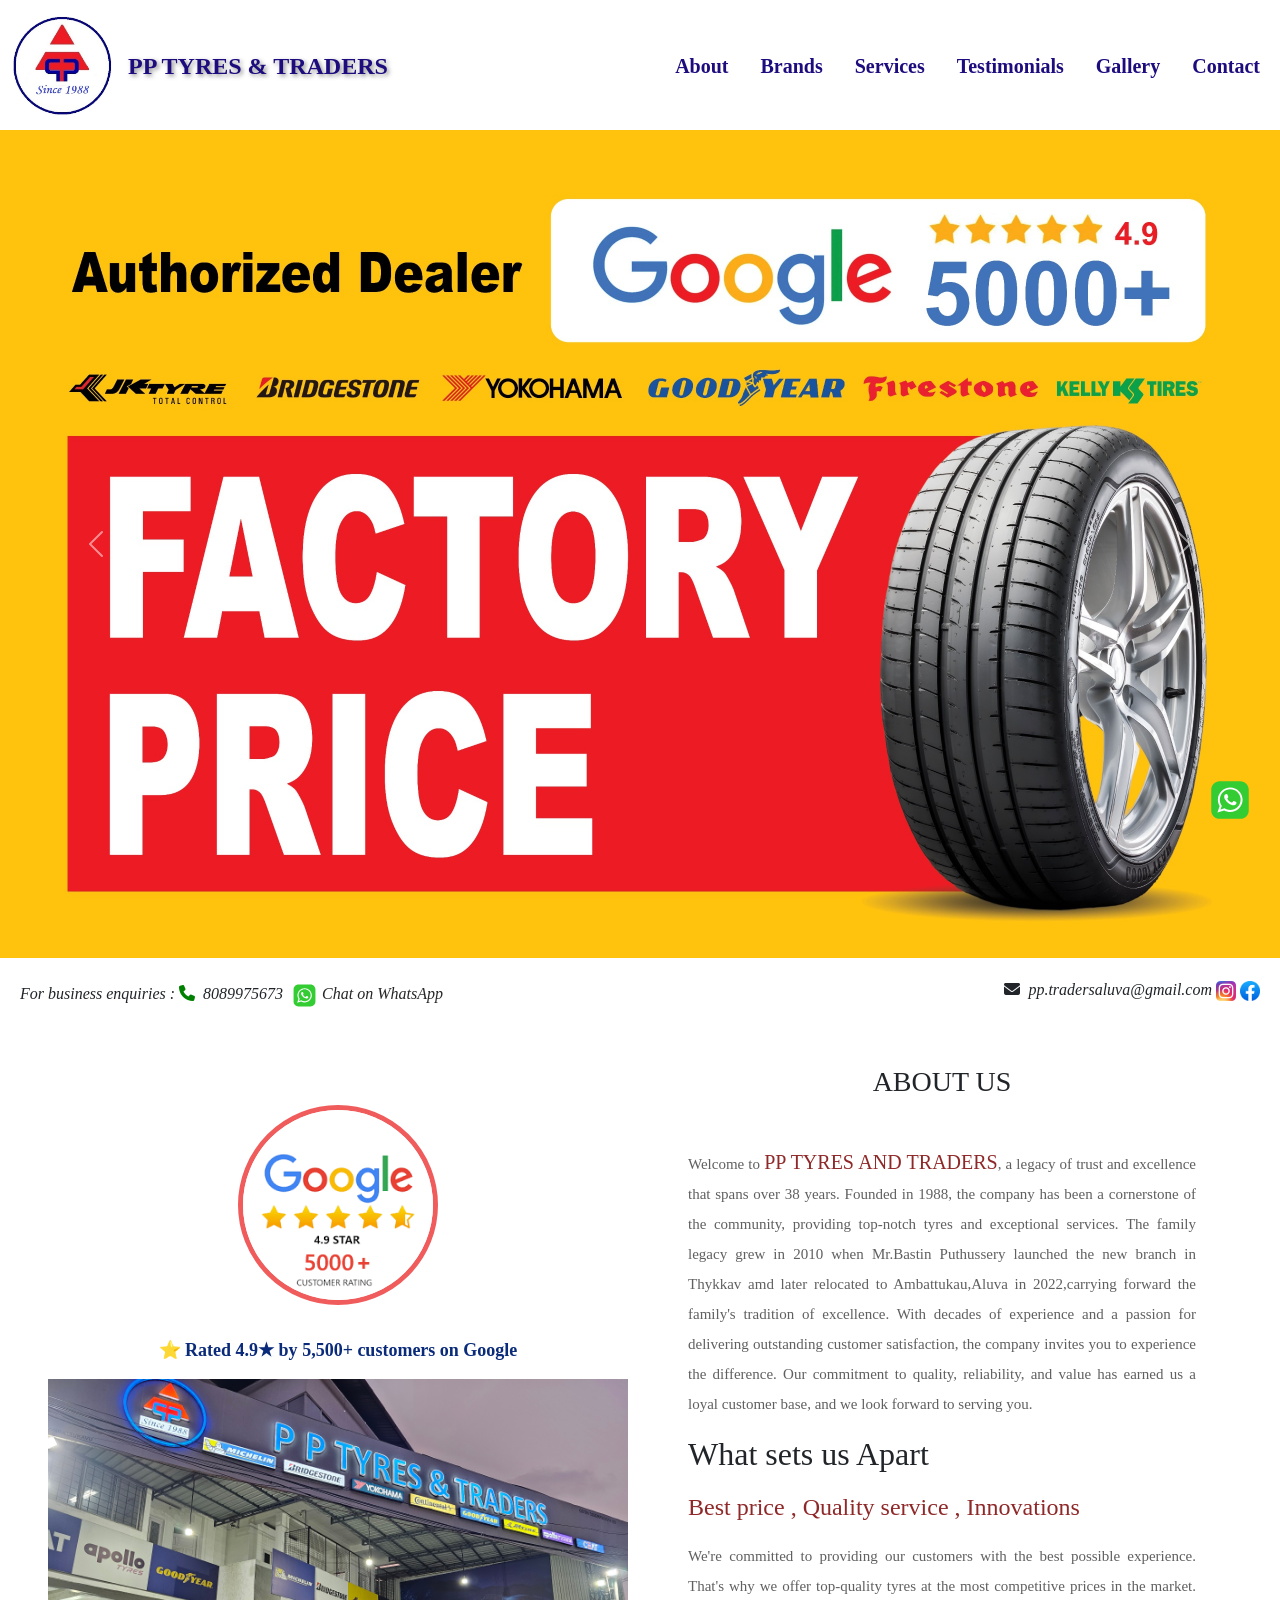
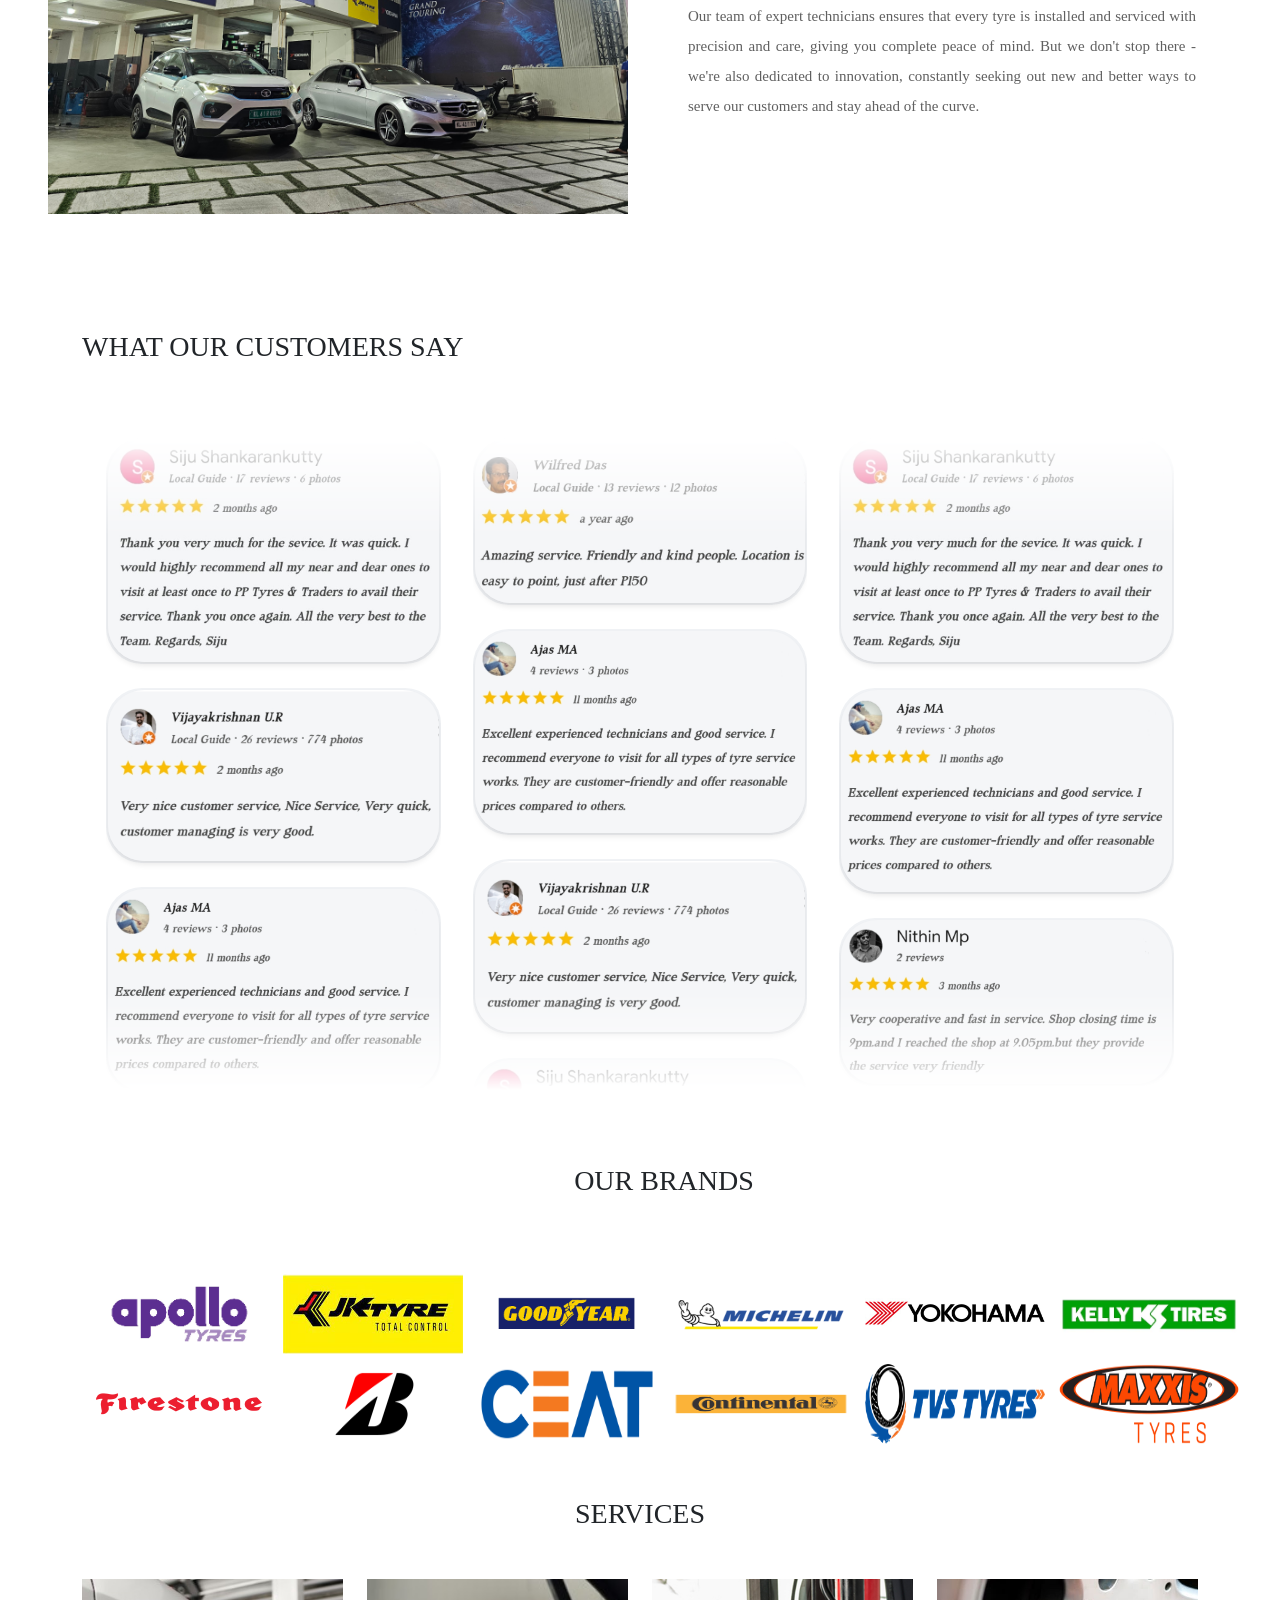
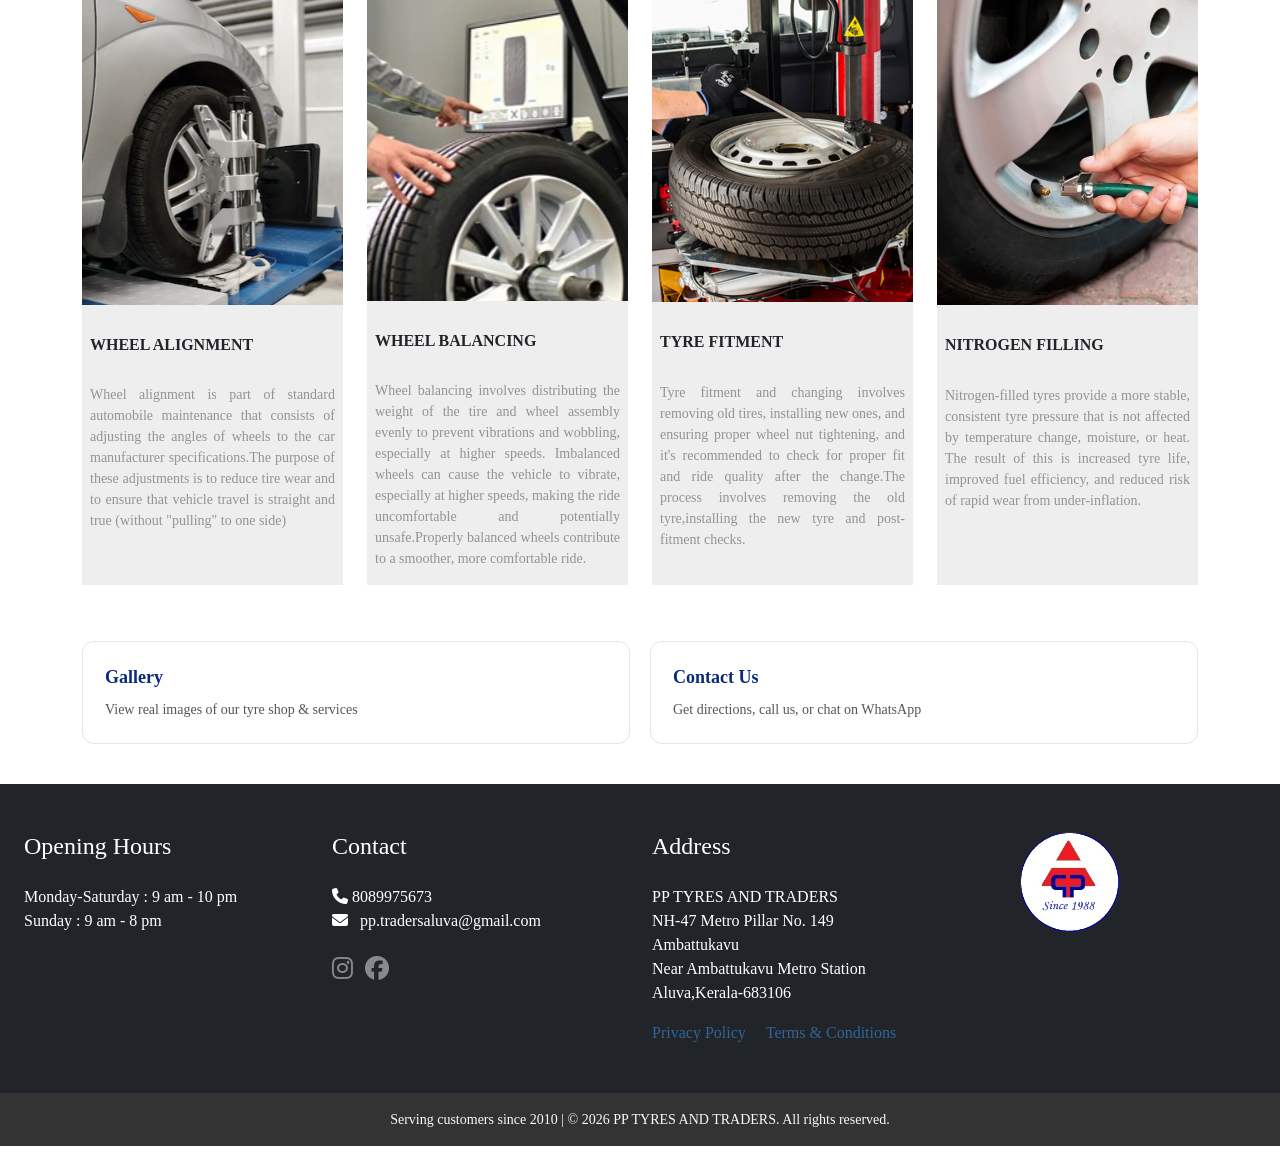
<file: index.html>
<!DOCTYPE html>
<html lang="en">
  <head>
    <meta charset="UTF-8" />
    <link rel="icon" href="/favicon.ico" sizes="any">
<link rel="apple-touch-icon" href="/favicon.ico">

    <meta name="viewport" content="width=device-width, initial-scale=1.0" />
    <meta name="description" content="P P Tyres and Traders is a trusted tyre shop in Ernakulam near Metro Pillar No. 149. Expert wheel alignment, wheel balancing, car tyres, and genuine brands with 4300+ Google reviews." />
<meta name="keywords" content="tyre shop in ernakulam, wheel alignment ernakulam, wheel balancing near me, car tyres ernakulam, tyre shop near metro pillar" />
 <meta name="robots" content="index, follow">
   <title>Tyre Shop in Aluva, Ernakulam | Wheel Alignment & Balancing – PP Tyres & Traders</title>

    <!-- bootstrap -->
    <link
    href="https://cdn.jsdelivr.net/npm/bootstrap@5.3.6/dist/css/bootstrap.min.css"
    rel="stylesheet"
    integrity="sha384-4Q6Gf2aSP4eDXB8Miphtr37CMZZQ5oXLH2yaXMJ2w8e2ZtHTl7GptT4jmndRuHDT"
    crossorigin="anonymous"
  />
   <script
      src="https://cdn.jsdelivr.net/npm/bootstrap@5.3.6/dist/js/bootstrap.bundle.min.js"
      integrity="sha384-j1CDi7MgGQ12Z7Qab0qlWQ/Qqz24Gc6BM0thvEMVjHnfYGF0rmFCozFSxQBxwHKO"
      crossorigin="anonymous"
    ></script>
    <link rel="canonical" href="https://pptyres.com/" />

    <!-- google fonts -->
    <link rel="preconnect" href="https://fonts.googleapis.com" />
    <link rel="preconnect" href="https://fonts.gstatic.com" crossorigin />
    <link
      href="https://fonts.googleapis.com/css2?family=Hedvig+Letters+Serif:opsz@12..24&display=swap"
      rel="stylesheet"
    />
    <!-- css -->
    <link rel="stylesheet" href="./style.css" />
    
    <!-- font awesome -->
    <link
      rel="stylesheet"
      href="https://cdnjs.cloudflare.com/ajax/libs/font-awesome/6.7.2/css/all.min.css"
      />
     
      
    
    <script src="https://cdnjs.cloudflare.com/ajax/libs/wow/1.1.2/wow.min.js"></script>

    <script type="text/javascript">
      new WOW().init();
    </script>
    <script type="application/ld+json">
{
  "@context": "https://schema.org",
  "@type": "AutomotiveBusiness",
  "name": "PP Tyres and Traders",
  "url": "https://pptyres.com/",
  "description": "PP Tyres and Traders is a trusted tyre shop in Ernakulam offering car tyres, wheel alignment, wheel balancing, and tyre services. Located near NH-47 Metro Pillar No.149, Aluva. Over 4300+ genuine Google reviews from real customers.",
  "telephone": "+91-8089975673",
  "email": "pp.tradersaluva@gmail.com",
  "address": {
    "@type": "PostalAddress",
    "streetAddress": "NH-47, Metro Pillar No.149, Ambattukavu",
    "addressLocality": "Aluva",
    "addressRegion": "Kerala",
    "postalCode": "683106",
    "addressCountry": "IN"
  },
  "openingHoursSpecification": [
    {
      "@type": "OpeningHoursSpecification",
      "dayOfWeek": [
        "Monday",
        "Tuesday",
        "Wednesday",
        "Thursday",
        "Friday",
        "Saturday",
        "Sunday"
      ],
      "opens": "09:00",
      "closes": "22:30"
    }
  ],
  "priceRange": "₹₹",
  "sameAs": [
    "https://www.instagram.com/pp_tyres_and_traders",
    "https://www.facebook.com/share/15LgKvgVAB/"
  ]
}
</script>

  </head>
  <body>
    <div
    id="carouselExampleAutoplaying"
    class="carousel slide "
    data-bs-ride="carousel" 
            >
              <div class="carousel-inner">
                <div class="carousel-item active h-100">
                  <img src="./images/carousel3.jpeg" class="d-block " alt="Trusted tyre shop in Ernakulam near Metro Pillar 149" />
                </div>
                <div class="carousel-item">
                  <img
                  src="./images/carousel2.png"
                    class="d-block "
                    alt="Wheel alignment service at P P Tyres and Traders Aluva Kalamaserry Ernakulam"
                  />
                </div>
                <div class="carousel-item h-100">
                  <img src="./images/carousel1.png" class="d-block" alt="P P Tyres and Traders tyre shop interior in Aluva Ernakulam" />
                </div>
                 <div class="carousel-item h-100">
                  <img
                    src="./images/carousel2.png"
                    class="d-block "
                    alt="P P Tyres and Traders tyre shop near Ambattukavu Metro Station Ernakulam"
                  />
                </div>
              </div>
              <button
                class="carousel-control-prev"
                type="button"
                data-bs-target="#carouselExampleAutoplaying"
                data-bs-slide="prev"
              >
                <span
                  class="carousel-control-prev-icon"
                  aria-hidden="true"
                ></span>
                <span class="visually-hidden">Previous</span>
              </button>
              <button
                class="carousel-control-next"
                type="button"
                data-bs-target="#carouselExampleAutoplaying"
                data-bs-slide="next"
              >
              <span
              class="carousel-control-next-icon"
                  aria-hidden="true"
                ></span>
                <span class="visually-hidden">Next</span>
              </button>
            </div>
            <!-- header -->
            <div id="main">
              <nav class="navbar navbar-expand-lg py-lg-3">
                <div class="container-fluid">
                  <a          
                    href="#" 
                    ><img class="wow bounceInLeft rounded-circle" src="./images/logo.png" alt="P P Tyres and Traders-Trusted tyre shop near Ambattukavu Metro Station Ernakulam" id="logo"
                  /></a>
                  <div class="title fs-sm-5 fs-4 d-none d-sm-block px-3">
                    PP TYRES & TRADERS
                  </div>
                  <button
                    class="navbar-toggler"
                    type="button"
                    data-bs-toggle="collapse"
                    data-bs-target="#navbarSupportedContent"
                    aria-controls="navbarSupportedContent"
                    aria-expanded="false"
                    aria-label="Toggle navigation"
                  >
                    <span class="navbar-toggler-icon"></span>
                  </button>
                  <div class="collapse navbar-collapse" id="navbarSupportedContent">
                    <ul
                      class="navbar-nav ms-auto  mb-2 mb-lg-0 d-flex align-items-lg-center fs-5 p-3  p-lg-0 "
                      id="nav" style="background-color: white;"
                    >
                     
                      <li class="nav-item">
                        <a class="nav-link me-3" href="#about">About</a>
                      </li>
                      <li class=" nav-item ">
                        <a class="nav-link me-3" href="#products">Brands</a>                      
                      </li>
                      <li class="nav-item">
                        <a class="nav-link me-3" href="#services">Services</a>
                      </li>
                      <li class="nav-item">
                        <a class="nav-link me-3" href="#testimonials">Testimonials</a>
                      </li>
                      <li class="nav-item">
                        <a class="nav-link me-3" href="gallery.html">Gallery</a>
                      </li>
                      <li class="nav-item">
                        <a class="nav-link" href="contact.html">Contact</a>
                      </li>
                    </ul>
                  </div>
                </div>
              </nav>
            </div>
   <h1 class="visually-hidden">
  PP Tyres & Traders – Trusted Tyre Shop in Aluva, Ernakulam
</h1>
   <h2 class="visually-hidden" >Car Tyres, Wheel Alignment & Wheel Balancing in Aluva, Ernakulam </h2>
 
    <div class="enquiry d-none d-md-block">
      <div class="enquiry-bar d-md-flex justify-content-md-between">
        <p>
          For business enquiries :
          <i class="fa-solid fa-phone" style="color: green"></i>
          &nbsp;8089975673 <br class="d-sm-none d-block" />
          <a class="chat_on_whatsapp" href="https://wa.me/8089975673" target="_blank">
            <img class="whatsapp" src="images/whatsapp.svg" alt="Contact for quality branded tyres in Ernakulam"/>Chat on
            WhatsApp</a
          >
        </p>
        <p class="contact-icons">
          <i class="fa-solid fa-envelope"></i>&nbsp; pp.tradersaluva@gmail.com
          <a
            href="https://www.instagram.com/pp_tyres_and_traders?igsh=MWFnamhsM2dxbGQycA==" target="_blank"
            ><img class="mail" src="images/Instagram_icon.png.webp" alt="P P Tyres and Traders on Instagram" />
          </a>
          <a href="https://www.facebook.com/share/15LgKvgVAB/" target="_blank"
            ><img class="mail" src="images/facebook.jpg" alt="P P Tyres and Traders on Facebook" />
          </a>
        </p>
      </div>
    </div>
    <!--about  -->
    <div id="about">
      <div class="container-fluid px-5">
        <div class="row">
          <div class="col-lg-6 py-5">
            <div class="rating mb-4 wow bounceInLeft"  data-wow-delay="0.4s" >
              <img
                src="./images/rating.png"
                id="rating"
                class="w-100 my-2 rounded-circle"
                alt="4.9 star Google reviews rating for P P Tyres and Traders - 5000 + customer ratings"
              />
            </div>
<p style="font-size:18px; font-weight:600; margin-bottom:15px;text-align: center;color: rgb(20, 20, 141);">
   <a href="https://share.google/jRPvHxcVAHJ4AItze" 
   target="_blank" 
   style="text-decoration:none; color:#0a2a7a;">
⭐ Rated <strong>4.9★</strong> by <strong>5,500+ customers</strong> on Google  
   </a></p>
            <img src="./images/gallery9.jpeg" class="w-100 my-2 mt-lg-5 mt-xl-0" alt="P P Tyres and Traders trusted tyre shop in Ernakulam since 1988" />
          </div>
          <div class="col-lg-6 mt-lg-3 px-lg-5 ">
            <h3 class="mb-5 text-center">ABOUT US</h3>
            <p class="para ">
              Welcome to <span class="shop_name">PP TYRES AND TRADERS</span>, a
              legacy of trust and excellence that spans over 38 years. Founded
              in 1988, the company has been a cornerstone of the community,
              providing top-notch tyres and exceptional services. The family
              legacy grew in 2010 when Mr.Bastin Puthussery launched the new
              branch in Thykkav amd later relocated to Ambattukau,Aluva in
              2022,carrying forward the family's tradition of excellence. With
              decades of experience and a passion for delivering outstanding
              customer satisfaction, the company invites you to experience the
              difference. Our commitment to quality, reliability, and value has
              earned us a loyal customer base, and we look forward to serving
              you.
            </p>
            <h4 class="mb-3 fs-2">What sets us Apart</h4>
            <p>
              <span class="motto fs-4">
                Best price , Quality service , Innovations</span
              >
            </p>
            <p class="para">
              We're committed to providing our customers with the best possible
              experience. That's why we offer top-quality tyres at the most
              competitive prices in the market. Our team of expert technicians
              ensures that every tyre is installed and serviced with precision
              and care, giving you complete peace of mind. But we don't stop
              there - we're also dedicated to innovation, constantly seeking out
              new and better ways to serve our customers and stay ahead of the
              curve.
            </p >

          </div>
        </div>
      </div>
    </div>
    <!--start-testimonials-section-->
    <div id="testimonials" class="testimonial-section">
      <div class="container">
        <h3>WHAT OUR CUSTOMERS SAY</h3>

        <div class="testimonials-container wow zoomInLeft animated">
          <div class="column">
            <div class="testimonials" id="column1"></div>
          </div>

          <div class="column">
            <div class="testimonials" id="column2"></div>
          </div>

          <div class="column">
            <div class="testimonials" id="column3"></div>
          </div>
        </div>
      </div>
    </div>
   
    <!--//end-testimonials-section-->
    <!-- brands -->
          <div class=" ps-md-5" id="products">
            <h3 class="mb-md-5 text-center py-4 pt-md-0 mt-md-5">OUR BRANDS</h3>
            <div class="brand-logo px-3 px-md-0 text-center" > 
           
             <img src="./images/apollo.png" alt="Apollo car tyres available at P P Tyres and Traders Ernakulam">
             <img src="./images/jk1.jpg" alt="JK car tyres available at P P Tyres and Traders Ernakulam">
             <img src="./images/goodyear.png" alt="Goodyear car tyres available at P P Tyres and Traders Ernakulam">
             <img src="./images/michelin-logo.png" alt="Michellin car tyres available at P P Tyres and Traders Ernakulam">
               <img src="./images/Yokohama-logo-640x92.jpg" alt="Yokohama car tyres available at P P Tyres and Traders Ernakulam">
               <img src="./images/kelly.webp" alt="Kelly car tyres available at P P Tyres and Traders Ernakulam">
               <img src="./images/firestone-logo-3000x350-show.png" alt="Firestone car tyres available at P P Tyres and Traders Ernakulam">
               <img src="./images/bridgestone-logo.png" alt="Bridgestone car tyres available at P P Tyres and Traders Ernakulam">                  
               <img src="./images/ceat.png" alt="CEAT car tyres available at P P Tyres and Traders Ernakulam">
               <img src="./images/continental.png" alt="Continental car tyres available at P P Tyres and Traders Ernakulam">
               <img src="./images/tvs.png" alt="TVS tyres available at P P Tyres and Traders Ernakulam">
               <img src="./images/maxxis.png" alt="Maxxis tyres available at P P Tyres and Traders Ernakulam">
             </div>           
            
      
    </div>
    <div id="services">
      <h3 class="m-5 text-center">SERVICES</h3>
      <div class="container">
        <div class="row">
          <div class="col-md-3 col-sm-6 mb-3 ">
            <div class="service-grid wow zoomInLeft mx-2 mx-md-0"
            data-wow-delay="0.4s" >
              <a><img src="images/wheel_alignment.jpeg" alt="Wheel alignment service at tyre shop in Ernakulam Aluva" /></a>

              <div class="text px-2">
               <h3>Wheel Alignment</h3>
                <p>
                  Wheel alignment is part of standard automobile maintenance
                  that consists of adjusting the angles of wheels to the car
                  manufacturer specifications.The purpose of these adjustments
                  is to reduce tire wear and to ensure that vehicle travel is
                  straight and true (without "pulling" to one side)
                </p>
              </div>
            </div>
          </div>
          <div class="col-md-3 col-sm-6 mb-3">
            <div class="service-grid wow zoomInLeft mx-2 mx-md-0">
              <a
                ><img
                  src="images/wheel_balancing.jpg"
                  class="img-responsive"
                  alt="Wheel balancing service at tyre shop in Ernakulam Aluva"
              /></a>

              <div class="text px-2">
                <a><h3>Wheel Balancing</h3></a>
                <p>
                  Wheel balancing involves distributing the weight of the tire
                  and wheel assembly evenly to prevent vibrations and wobbling,
                  especially at higher speeds. Imbalanced wheels can cause the
                  vehicle to vibrate, especially at higher speeds, making the
                  ride uncomfortable and potentially unsafe.Properly balanced
                  wheels contribute to a smoother, more comfortable ride.
                </p>
              </div>
            </div>
          </div>
          <div class="col-md-3 col-sm-6 mb-3">
            <div class="service-grid wow zoomInLeft mx-2 mx-md-0">
              <a><img src="images/tyre_fitting.jpg" alt="Car tyre fitting service at P P Tyres and Traders Ernakulam" /></a>

              <div class="text px-2">
                <a><h3>Tyre fitment</h3></a>
                <p>
                  Tyre fitment and changing involves removing old tires,
                  installing new ones, and ensuring proper wheel nut tightening,
                  and it's recommended to check for proper fit and ride quality
                  after the change.The process involves removing the old
                  tyre,installing the new tyre and post-fitment checks.
                </p>
              </div>
            </div>
          </div>
          <div class="col-md-3 col-sm-6 mb-3">
            <div class="service-grid lost wow zoomInLeft mx-2 mx-md-0">
              <a><img src="images/Nitrogen-filling.jpg" alt="Nitrogen air filling for car tyres in Ernakulam" /></a>

              <div class="text px-2">
                <a><h3>Nitrogen Filling</h3></a>
                <p>
                  Nitrogen-filled tyres provide a more stable, consistent tyre
                  pressure that is not affected by temperature change, moisture,
                  or heat. The result of this is increased tyre life, improved
                  fuel efficiency, and reduced risk of rapid wear from
                  under-inflation.
                </p>
              </div>
            </div>
          </div>
        </div>
      </div>
    </div>
    <div class="container">
      <div class="quick-links">
  <a href="/gallery.html" class="ql-card">
    <span class="ql-title">Gallery</span>
    <span class="ql-text">View real images of our tyre shop & services</span>
  </a>

  <a href="/contact.html" class="ql-card">
    <span class="ql-title">Contact Us</span>
    <span class="ql-text">Get directions, call us, or chat on WhatsApp</span>
  </a>
</div>

    </div>

        <!--/start-footer-section-->
    <div id="contact">
      <div class="footer-section py-5 bg-dark">
        <div class="container-fluid">
          <div class="row">
            <div class="col-md-3 ps-lg-4">
              <div class="w-100">
                <h4 class="mb-4 ">Opening Hours</h4>
                <div class="footer-head"></div>
                <p>
                  Monday-Saturday : 9 am - 10 pm<br />
                  Sunday : 9 am - 8 pm
                </p>
              </div>
            </div>
            <div class="col-md-3">
              <div class="w-100">
                <h4 class="mb-4">Contact</h4>
                <div class="footer-icons">
                  <p>
                    <i class="fa-solid fa-phone"></i> 8089975673 <br />
                    <i class="fa-solid fa-envelope"></i>
                    &nbsp;&#9;pp.tradersaluva@gmail.com
                  </p>
                  <div class="mt-4">
                    <a
                      href="https://www.instagram.com/pp_tyres_and_traders?igsh=MWFnamhsM2dxbGQycA==" target="_blank"
                      ><i
                        class="fa-brands fa-instagram fa-xl me-2"
                        style="color: #87898c"
                      ></i
                    ></a>
                    <a href="https://www.facebook.com/share/15LgKvgVAB/" target="_blank">
                      <i
                        class="fa-brands fa-facebook fa-xl"
                        style="color: #87898c"
                      ></i>
                    </a>
                  </div>
                </div>
              </div>
            </div>
            <div class="col-md-3">
              <div class="w-100">
                <h4 class="mb-4 mt-4 mt-lg-0">Address</h4>
                <div class="flickr-grid">
                  <p>
                    PP TYRES AND TRADERS<br />
                    NH-47 Metro Pillar No. 149 <br />
                    Ambattukavu<br />
                    Near Ambattukavu Metro Station<br />
                    Aluva,Kerala-683106
                  </p>
                </div>
                <div class="my-3 my-lg-0 mt-lg-3">
  <a href="/privacy-policy.html" class="legal-link">
    Privacy Policy
  </a>
  <a href="/terms-and-conditions.html" class="legal-link ms-3">
    Terms & Conditions
  </a>
</div>
              </div>
            </div>
            <div class="col-md-3">
              <div class="footer-logo w-100 ps-md-5">
                <a href="index.html"
                  ><img
                    src="images/footer-logo.jpg"
                    class="rounded-circle"
                    alt="P P Tyres and Traders-Trusted tyre shop near Ambattukavu Metro Station Ernakulam"
                /></a>
              </div>
            </div>
          </div>
        </div>
      </div>
    </div>
    <!--//end-footer-section-->
    <!-- copyright -->
    <div class="w-100 copyright">
      <p class="text-light text-center py-3">
  Serving customers since 2010 |
  © <span id="year"></span> PP TYRES AND TRADERS. All rights reserved.
</p>

<script>
  document.getElementById("year").textContent = new Date().getFullYear();
</script>

    </div>
    <!-- end of copyright --> 

    <!----call-to-action-->
    <a href="https://wa.me/918089975673" target="_blank" class="call-to-action">
      <img src="images/whatsapp.svg" alt="Chat with P P Tyres and Traders on WhatsApp"
    /></a>
    <a id="scroll-to-top" style="display: none"
      ><i class="fa-solid fa-arrow-up" style="color: #990000"></i
    ></a>


 
     <script src="./testimonials.js"></script> 
    <script>
      window.addEventListener("scroll", function () {
        // Get the current scroll position
        var scrollPosition = window.scrollY;

        // Check if the scroll position is past a certain threshold (e.g., the section you want the button to appear on)
        if (scrollPosition > 500) {
          document.getElementById("scroll-to-top").style.display = "block";
        } else {
          document.getElementById("scroll-to-top").style.display = "none";
        }
       
      });
      document
        .getElementById("scroll-to-top")
        .addEventListener("click", function () {
          window.scrollTo({
            top: 0,
            behavior: "smooth",
          });
        });
    </script>
  </body>
</html>
</file>
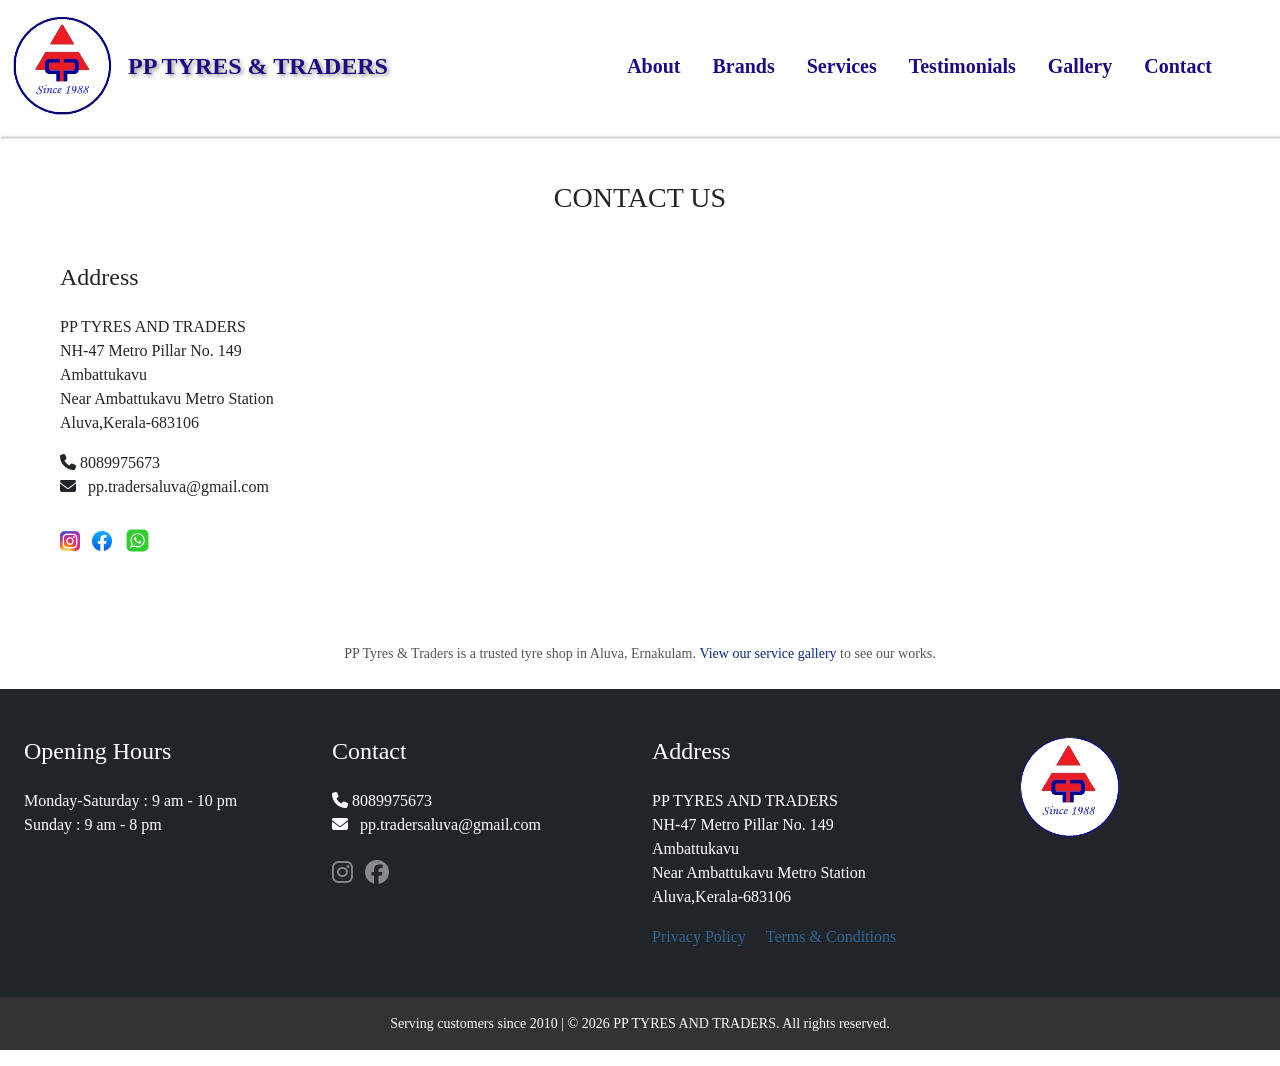
<file: contact.html>
<!DOCTYPE html>
<html lang="en">
<head>
    <meta charset="UTF-8">
     <link rel="icon" href="/favicon.ico" sizes="any">
<link rel="apple-touch-icon" href="/favicon.ico">
    <meta name="viewport" content="width=device-width, initial-scale=1.0">
    <meta name="description" content="Contact P P Tyres and Traders, a trusted tyre shop in Ernakulam near Metro Pillar 149. Call or WhatsApp for wheel alignment, wheel balancing and car tyre services." />
<meta name="keywords" content="contact tyre shop ernakulam, tyre shop phone number ernakulam, wheel alignment contact aluva" />
 <meta name="robots" content="index, follow">
    <title>Contact Tyre Shop in Ernakulam | P P Tyres and Traders</title>

     <!-- bootstrap -->
    <link
    href="https://cdn.jsdelivr.net/npm/bootstrap@5.3.6/dist/css/bootstrap.min.css"
    rel="stylesheet"
    integrity="sha384-4Q6Gf2aSP4eDXB8Miphtr37CMZZQ5oXLH2yaXMJ2w8e2ZtHTl7GptT4jmndRuHDT"
    crossorigin="anonymous"
  />
   <script
      src="https://cdn.jsdelivr.net/npm/bootstrap@5.3.6/dist/js/bootstrap.bundle.min.js"
      integrity="sha384-j1CDi7MgGQ12Z7Qab0qlWQ/Qqz24Gc6BM0thvEMVjHnfYGF0rmFCozFSxQBxwHKO"
      crossorigin="anonymous"
    ></script>
    <!-- google fonts -->
    <link rel="preconnect" href="https://fonts.googleapis.com" />
    <link rel="preconnect" href="https://fonts.gstatic.com" crossorigin />
    <link
      href="https://fonts.googleapis.com/css2?family=Hedvig+Letters+Serif:opsz@12..24&display=swap"
      rel="stylesheet"
    />
    <!-- css -->
    <link rel="stylesheet" href="./style.css" />
    
    <!-- font awesome -->
    <link
      rel="stylesheet"
      href="https://cdnjs.cloudflare.com/ajax/libs/font-awesome/6.7.2/css/all.min.css"
      />
   
    
    <script src="https://cdnjs.cloudflare.com/ajax/libs/wow/1.1.2/wow.min.js"></script>

    <script type="text/javascript">
      new WOW().init();
    </script>
</head>
<body>
 <div id="contact">
      <nav class="navbar navbar-expand-lg py-lg-3">
        <div class="container-fluid">
          <a          
            href="index.html" 
            ><img class="wow bounceInLeft" src="./images/logo.png" alt="P P Tyres and Traders-Trusted tyre shop near Ambattukavu Metro Station Ernakulam" id="logo"
          /></a>
          <div class="title fs-sm-5 fs-4 d-none d-sm-block px-3">
            PP TYRES & TRADERS
          </div>
          <button
            class="navbar-toggler"
            type="button"
            data-bs-toggle="collapse"
            data-bs-target="#navbarSupportedContent"
            aria-controls="navbarSupportedContent"
            aria-expanded="false"
            aria-label="Toggle navigation"
          >
            <span class="navbar-toggler-icon"></span>
          </button>
          <div class="collapse navbar-collapse" id="navbarSupportedContent">
            <ul
              class="navbar-nav ms-auto me-5 mb-2 mb-lg-0 d-flex align-items-lg-center fs-5"
              id="nav"
            >
             
              <li class="nav-item">
                <a class="nav-link me-3" href="index.html">About</a>
              </li>
             <li class=" nav-item ">
                        <a class="nav-link me-3" href="index.html">Brands</a>                      
                      </li>
              <li class="nav-item">
                <a class="nav-link me-3" href="index.html">Services</a>
              </li>
              <li class="nav-item">
                <a class="nav-link me-3" href="index.html">Testimonials</a>
              </li>
              <li class="nav-item">
                <a class="nav-link me-3" href="gallery.html" target="_blank">Gallery</a>
              </li>
              <li class="nav-item">
                <a class="nav-link" href="contact.html">Contact</a>
              </li>
            </ul>
          </div>
        </div>
      </nav>
    </div>
    <div class="hr"></div>  
    <h1 class="visually-hidden">
  Contact Tyre Shop in Ernakulam – P P Tyres and Traders
</h1>

     <!--contact  -->
     <div class="contact-us p-5">
        <h3 class="mb-5 text-center">CONTACT US</h3>
        <div class="container-fluid">
            <div class="row">
                <div class="col-md-3">
              <div class="w-100">
                <h4 class="mb-4 mt-4 mt-lg-0">Address</h4>
                <div class="flickr-grid">
                  <p>
                    PP TYRES AND TRADERS<br />
                    NH-47 Metro Pillar No. 149 <br />
                    Ambattukavu<br />
                    Near Ambattukavu Metro Station<br />
                    Aluva,Kerala-683106
                  </p>
                </div>
                

              </div>
                <div class="footer-icons">
                  <p>
                    <i class="fa-solid fa-phone"></i> 8089975673 <br />
                    <i class="fa-solid fa-envelope"></i>
                    &nbsp;&#9;pp.tradersaluva@gmail.com
                  </p>
                  <div class="mt-4">
                      <a
            href="https://www.instagram.com/pp_tyres_and_traders?igsh=MWFnamhsM2dxbGQycA==" target="_blank"
            class="me-2" style="text-decoration: none;"><img class="mail" src="images/Instagram_icon.png.webp" alt="P P Tyres and Traders on Instagram" />
          </a>
          <a href="https://www.facebook.com/share/15LgKvgVAB/" target="_blank" class="me-1" style="text-decoration: none;"
            ><img class="mail " src="images/facebook.jpg" alt="P P Tyres and Traders on Facebook" />
          </a>
                        <a class="chat_on_whatsapp" href="https://wa.me/918089975673" target="_blank">
            <img class="whatsapp" src="images/whatsapp.svg" alt="Chat with P P Tyres and Traders on WhatsApp"/></a
          >
                    
                  </div>
                </div>
            </div> 
            <div class="col-md-9">
                <div class="py-3 py-lg-0"><iframe src="https://www.google.com/maps/embed?pb=!1m14!1m12!1m3!1d982.0654298732782!2d76.33910051664347!3d10.077628500000035!2m3!1f0!2f0!3f0!3m2!1i1024!2i768!4f13.1!5e0!3m2!1sen!2sin!4v1776146449020!5m2!1sen!2sin" width="100%" height="300" style="border:0;" allowfullscreen="" loading="lazy" referrerpolicy="no-referrer-when-downgrade"></iframe></div>
            </div>
            </div>
        </div>
     </div>
     <p class="contact-trust text-center">
  PP Tyres & Traders is a trusted tyre shop in Aluva, Ernakulam.
  <a href="/gallery.html">View our service gallery</a> to see our works.
</p>

    <!--/start-footer-section-->
    <div id="contact">
      <div class="footer-section py-5 bg-dark">
        <div class="container-fluid">
          <div class="row">
            <div class="col-md-3 ps-lg-4">
              <div class="w-100">
                <h4 class="mb-4 ">Opening Hours</h4>
                <div class="footer-head"></div>
                <p>
                  Monday-Saturday : 9 am - 10 pm<br />
                  Sunday : 9 am - 8 pm
                </p>
              </div>
            </div>
            <div class="col-md-3">
              <div class="w-100">
                <h4 class="mb-4">Contact</h4>
                <div class="footer-icons">
                  <p>
                    <i class="fa-solid fa-phone"></i> 8089975673 <br />
                    <i class="fa-solid fa-envelope"></i>
                    &nbsp;&#9;pp.tradersaluva@gmail.com
                  </p>
                  <div class="mt-4">
                    <a
                      href="https://www.instagram.com/pp_tyres_and_traders?igsh=MWFnamhsM2dxbGQycA==" target="_blank"
                      ><i
                        class="fa-brands fa-instagram fa-xl me-2"
                        style="color: #87898c"
                      ></i
                    ></a>
                    <a href="https://www.facebook.com/share/15LgKvgVAB/" target="_blank">
                      <i
                        class="fa-brands fa-facebook fa-xl"
                        style="color: #87898c"
                      ></i>
                    </a>
                  </div>
                </div>
              </div>
            </div>
            <div class="col-md-3">
              <div class="w-100">
                <h4 class="mb-4 mt-4 mt-lg-0">Address</h4>
                <div class="flickr-grid">
                  <p>
                    PP TYRES AND TRADERS<br />
                    NH-47 Metro Pillar No. 149 <br />
                    Ambattukavu<br />
                    Near Ambattukavu Metro Station<br />
                    Aluva,Kerala-683106
                  </p>
                </div>
                <div class="my-3 my-lg-0 mt-lg-3">
  <a href="/privacy-policy.html" class="legal-link">
    Privacy Policy
  </a>
  <a href="/terms-and-conditions.html" class="legal-link ms-3">
    Terms & Conditions
  </a>
</div>
              </div>
            </div>
            <div class="col-md-3">
              <div class="footer-logo w-100 ps-md-5">
                <a href="index.html"
                  ><img
                    src="images/footer-logo.jpg"
                    class="rounded-circle"
                    alt="P P Tyres and Traders-Trusted tyre shop near Ambattukavu Metro Station Ernakulam"
                /></a>
              </div>
            </div>
          </div>
        </div>
      </div>
    </div>
    <!--//end-footer-section-->
    <!-- copyright -->
    <div class="w-100 copyright">
      <p class="text-light text-center py-3">
  Serving customers since 2010 |
  © <span id="year"></span> PP TYRES AND TRADERS. All rights reserved.
</p>

<script>
  document.getElementById("year").textContent = new Date().getFullYear();
</script>

    </div>
    <!-- end of copyright --> 
</body>
</html>
</file>
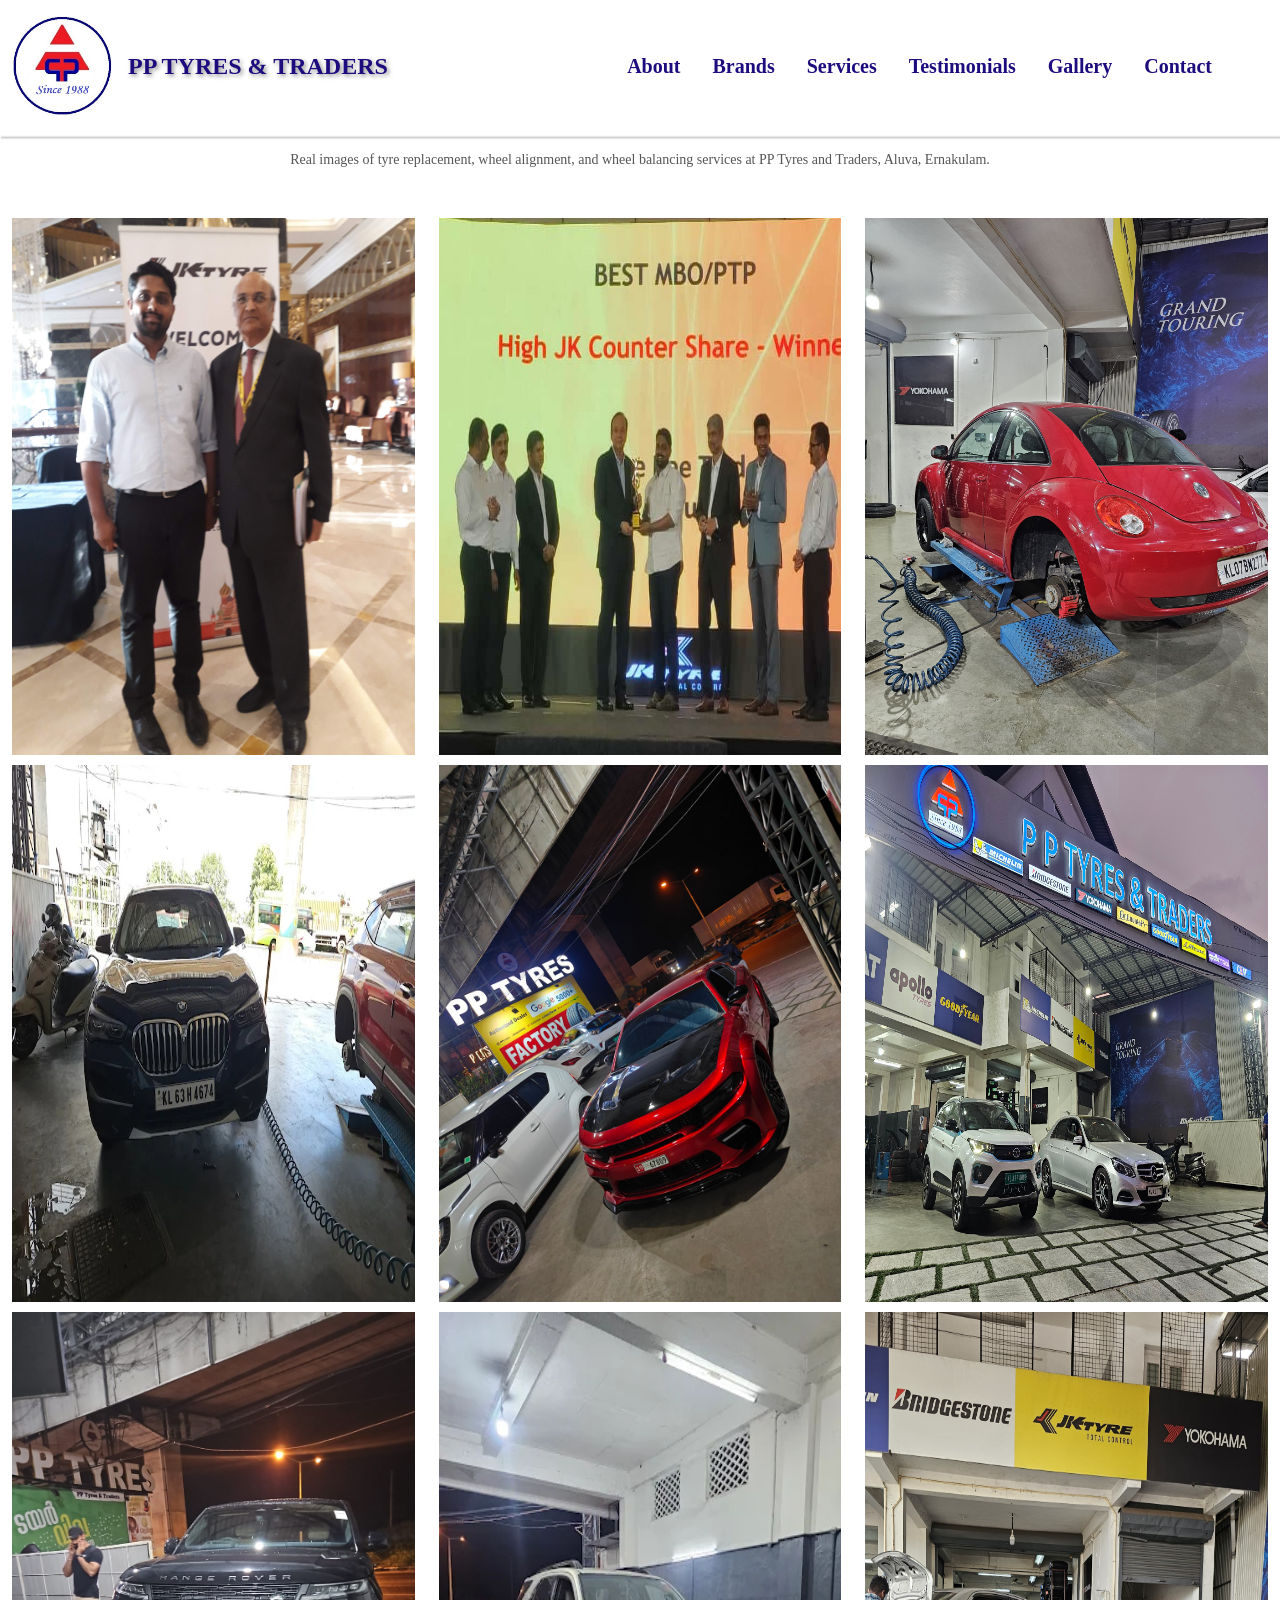
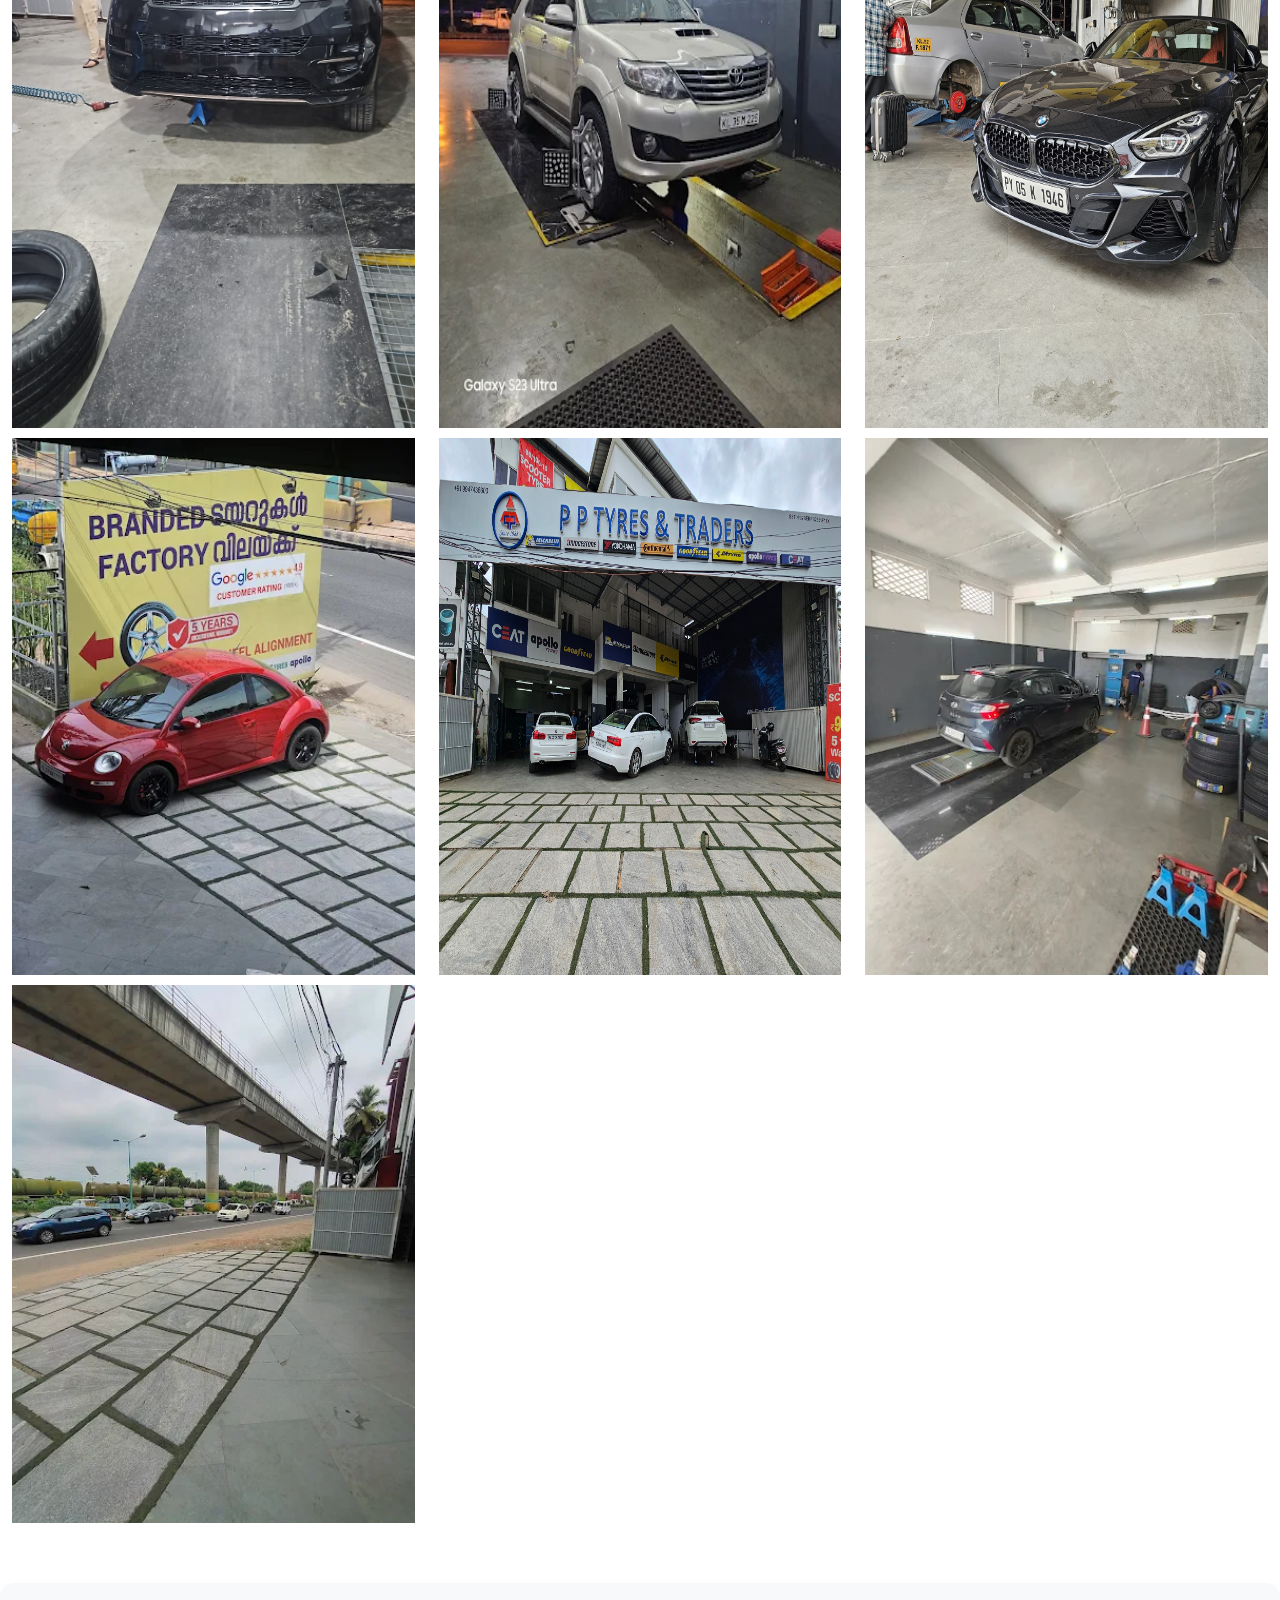
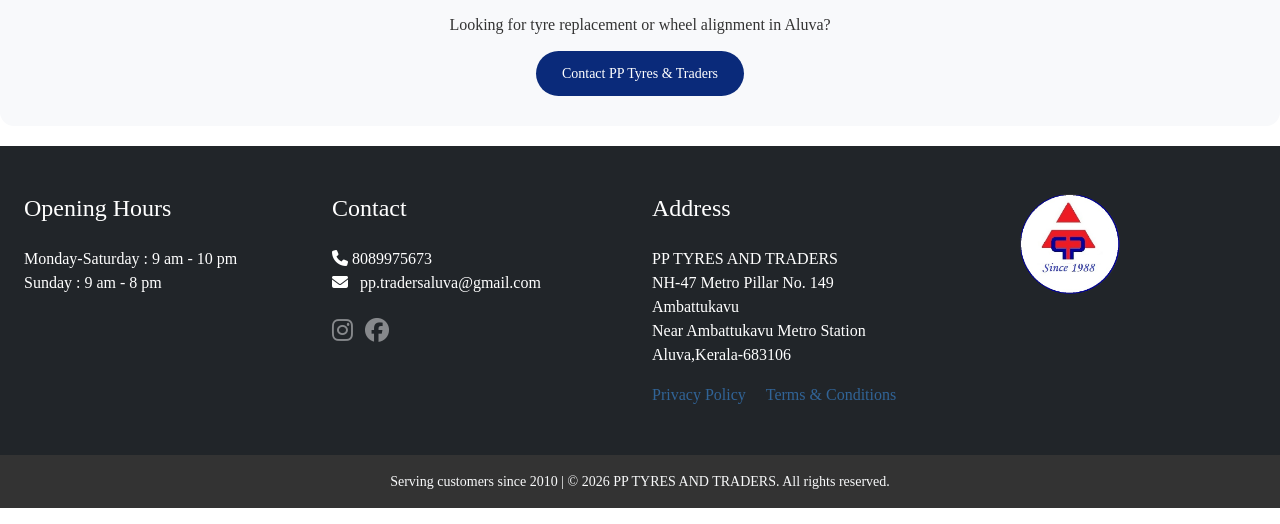
<file: gallery.html>
<!DOCTYPE html>
<html lang="en">
<head>
    <meta charset="UTF-8">
     <link rel="icon" href="/favicon.ico" sizes="any">
<link rel="apple-touch-icon" href="/favicon.ico">
    <meta name="viewport" content="width=device-width, initial-scale=1.0">
    <meta name="description" content="View the gallery of P P Tyres and Traders, a trusted tyre shop in Ernakulam near Metro Pillar 149. Explore our shop, wheel alignment services, tyre fitment and facilities." />
    <meta name="keywords" content="tyre shop gallery ernakulam, wheel alignment shop photos, tyre fitting ernakulam, P P Tyres and Traders gallery" />
 <meta name="robots" content="index, follow">
    <title>Tyre Shop Gallery | P P Tyres and Traders Ernakulam</title>

    <!-- bootstrap -->
    <link
    href="https://cdn.jsdelivr.net/npm/bootstrap@5.3.6/dist/css/bootstrap.min.css"
    rel="stylesheet"
    integrity="sha384-4Q6Gf2aSP4eDXB8Miphtr37CMZZQ5oXLH2yaXMJ2w8e2ZtHTl7GptT4jmndRuHDT"
    crossorigin="anonymous"
  />
   <script
      src="https://cdn.jsdelivr.net/npm/bootstrap@5.3.6/dist/js/bootstrap.bundle.min.js"
      integrity="sha384-j1CDi7MgGQ12Z7Qab0qlWQ/Qqz24Gc6BM0thvEMVjHnfYGF0rmFCozFSxQBxwHKO"
      crossorigin="anonymous"
    ></script>
    <!-- google fonts -->
    <link rel="preconnect" href="https://fonts.googleapis.com" />
    <link rel="preconnect" href="https://fonts.gstatic.com" crossorigin />
    <link
      href="https://fonts.googleapis.com/css2?family=Hedvig+Letters+Serif:opsz@12..24&display=swap"
      rel="stylesheet"
    />
    <!-- css -->
    <link rel="stylesheet" href="./style.css" />
    
    <!-- font awesome -->
    <link
      rel="stylesheet"
      href="https://cdnjs.cloudflare.com/ajax/libs/font-awesome/6.7.2/css/all.min.css"
      />
    
    
    <script src="https://cdnjs.cloudflare.com/ajax/libs/wow/1.1.2/wow.min.js"></script>

    <script type="text/javascript">
      new WOW().init();
    </script>
</head>
<body>
   <div id="gallery">
      <nav class="navbar navbar-expand-lg py-lg-3">
        <div class="container-fluid">
          <a          
            href="index.html" 
            ><img class="wow bounceInLeft" src="./images/logo.png" alt="P P Tyres and Traders-Trusted tyre shop near Ambattukavu Metro Station Ernakulam" id="logo"
          /></a>
          <div class="title fs-sm-5 fs-4 d-none d-sm-block px-3">
            PP TYRES & TRADERS
          </div>
          <button
            class="navbar-toggler"
            type="button"
            data-bs-toggle="collapse"
            data-bs-target="#navbarSupportedContent"
            aria-controls="navbarSupportedContent"
            aria-expanded="false"
            aria-label="Toggle navigation"
          >
            <span class="navbar-toggler-icon"></span>
          </button>
          <div class="collapse navbar-collapse" id="navbarSupportedContent">
            <ul
              class="navbar-nav ms-auto me-5 mb-2 mb-lg-0 d-flex align-items-lg-center fs-5"
              id="nav"
            >
             
              <li class="nav-item">
                <a class="nav-link me-3" href="index.html">About</a>
              </li>
             <li class=" nav-item ">
                        <a class="nav-link me-3" href="index.html">Brands</a>                      
                      </li>
              <li class="nav-item">
                <a class="nav-link me-3" href="index.html">Services</a>
              </li>
              <li class="nav-item">
                <a class="nav-link me-3" href="index.html">Testimonials</a>
              </li>
              <li class="nav-item">
                <a class="nav-link me-3" href="gallery.html" >Gallery</a>
              </li>
              <li class="nav-item">
                <a class="nav-link" href="contact.html">Contact</a>
              </li>
            </ul>
          </div>
        </div>
      </nav>
    </div>
    <div class="hr"></div> 
    <h1 class="visually-hidden">
  Tyre Shop Gallery in Ernakulam – P P Tyres and Traders
</h1>
<p class="text-center pt-3" style="font-size:14px; color:#555;">
Real images of tyre replacement, wheel alignment, and wheel balancing services
at PP Tyres and Traders, Aluva, Ernakulam.
</p>

    <div class="container-fluid mt-5">
        <div class="row ">
            <div class="col-md-4 gallery_img">
                <img src="./images/gallery14.jpg" class="w-100 h-100" alt="Meeting with JK Tyre All India team representative">
            </div>
            <div class="col-md-4 gallery_img">
                <img src="./images/gallery15.jpg" class="w-100 h-100" alt="Highest jk counter share-winner">
            </div>
            <div class="col-md-4 gallery_img">
                <img src="./images/gallery7.jpeg" class="w-100 h-100" alt="Quality tyres at best price at P P Tyres and Traders Ernakulam">
            </div>
             <div class="col-md-4  gallery_img">
                <img src="./images/gallery4.webp" class="w-100 h-100" alt="Wheel alignment service at P P Tyres and Traders Ernakulam">
            </div>
            <div class="col-md-4 gallery_img">
                <img src="./images/image2026.jpeg" class="w-100 h-100" alt="Wheel balancing service at P P Tyres and Traders Ernakulam">
            </div>
            <div class="col-md-4 gallery_img">
                <img src="./images/gallery9.jpeg" class="w-100 h-100" alt="Wheel alignment service at P P Tyres and Traders Ernakulam">
            </div>
             <div class="col-md-4 gallery_img">
                <img src="./images/gallery2.jpeg" class="w-100 h-100" alt="Premium service at P P Tyres and Traders Ernakulam">
            </div>
            <div class="col-md-4 gallery_img">
                <img src="./images/gallery3.webp" class="w-100 h-100" alt="Quality service at P P Tyres and Traders Ernakulam">
            </div>
            <div class="col-md-4 gallery_img">
                <img src="./images/gallery6.jpeg" class="w-100 h-100" alt="Wheel balancing and fitting service at P P Tyres and Traders Ernakulam">
            </div>
            <div class="col-md-4 gallery_img">
                <img src="./images/gallery8.webp" class="w-100 h-100" alt="Wheel alignment and balancing at P P Tyres and Traders Ernakulam">
            </div>
             <div class="col-md-4 gallery_img">
                <img src="./images/gallery11.jpeg" class="w-100 h-100" alt="quality service at P P Tyres and Traders Ernakulam">
            </div>
            <div class="col-md-4 gallery_img">
                <img src="./images/gallery10.webp" class="w-100 h-100" alt="Premium service at P P Tyres and Traders Ernakulam">
            </div>
            <div class="col-md-4 gallery_img">
                <img src="./images/gallery13.webp" class="w-100 h-100" alt="Wheel alignment service at P P Tyres and Traders Ernakulam">
            </div>
            
        </div>
    </div>
    <div class="gallery-cta">
  <p>
    Looking for tyre replacement or wheel alignment in Aluva?
  </p>
  <a href="/contact.html" class="cta-btn">Contact PP Tyres & Traders</a>
</div>

     <!--/start-footer-section-->
    <div id="contact">
      <div class="footer-section py-5 bg-dark">
        <div class="container-fluid">
          <div class="row">
            <div class="col-md-3 ps-lg-4">
              <div class="w-100">
                <h4 class="mb-4 ">Opening Hours</h4>
                <div class="footer-head"></div>
                <p>
                  Monday-Saturday : 9 am - 10 pm<br />
                  Sunday : 9 am - 8 pm
                </p>
              </div>
            </div>
            <div class="col-md-3">
              <div class="w-100">
                <h4 class="mb-4">Contact</h4>
                <div class="footer-icons">
                  <p>
                    <i class="fa-solid fa-phone"></i> 8089975673 <br />
                    <i class="fa-solid fa-envelope"></i>
                    &nbsp;&#9;pp.tradersaluva@gmail.com
                  </p>
                  <div class="mt-4">
                    <a
                      href="https://www.instagram.com/pp_tyres_and_traders?igsh=MWFnamhsM2dxbGQycA==" target="_blank"
                      ><i
                        class="fa-brands fa-instagram fa-xl me-2"
                        style="color: #87898c"
                      ></i
                    ></a>
                    <a href="https://www.facebook.com/share/15LgKvgVAB/" target="_blank">
                      <i
                        class="fa-brands fa-facebook fa-xl"
                        style="color: #87898c"
                      ></i>
                    </a>
                  </div>
                </div>
              </div>
            </div>
            <div class="col-md-3">
              <div class="w-100">
                <h4 class="mb-4 mt-4 mt-lg-0">Address</h4>
                <div class="flickr-grid">
                  <p>
                    PP TYRES AND TRADERS<br />
                    NH-47 Metro Pillar No. 149 <br />
                    Ambattukavu<br />
                    Near Ambattukavu Metro Station<br />
                    Aluva,Kerala-683106
                  </p>
                </div>
                <div class="my-3 my-lg-0 mt-lg-3">
  <a href="/privacy-policy.html" class="legal-link">
    Privacy Policy
  </a>
  <a href="/terms-and-conditions.html" class="legal-link ms-3">
    Terms & Conditions
  </a>
</div>
              </div>
            </div>
            <div class="col-md-3">
              <div class="footer-logo w-100 ps-md-5">
                <a href="index.html"
                  ><img
                    src="images/footer-logo.jpg"
                    class="rounded-circle"
                    alt="P P Tyres and Traders-Trusted tyre shop near Ambattukavu Metro Station Ernakulam"
                /></a>
              </div>
            </div>
          </div>
        </div>
      </div>
    </div>
    <!--//end-footer-section-->
    <!-- copyright -->
    <div class="w-100 copyright">
      <p class="text-light text-center py-3">
  Serving customers since 2010 |
  © <span id="year"></span> PP TYRES AND TRADERS. All rights reserved.
</p>

<script>
  document.getElementById("year").textContent = new Date().getFullYear();
</script>

    </div>
    <!-- end of copyright --> 
</body>
</html>
</file>
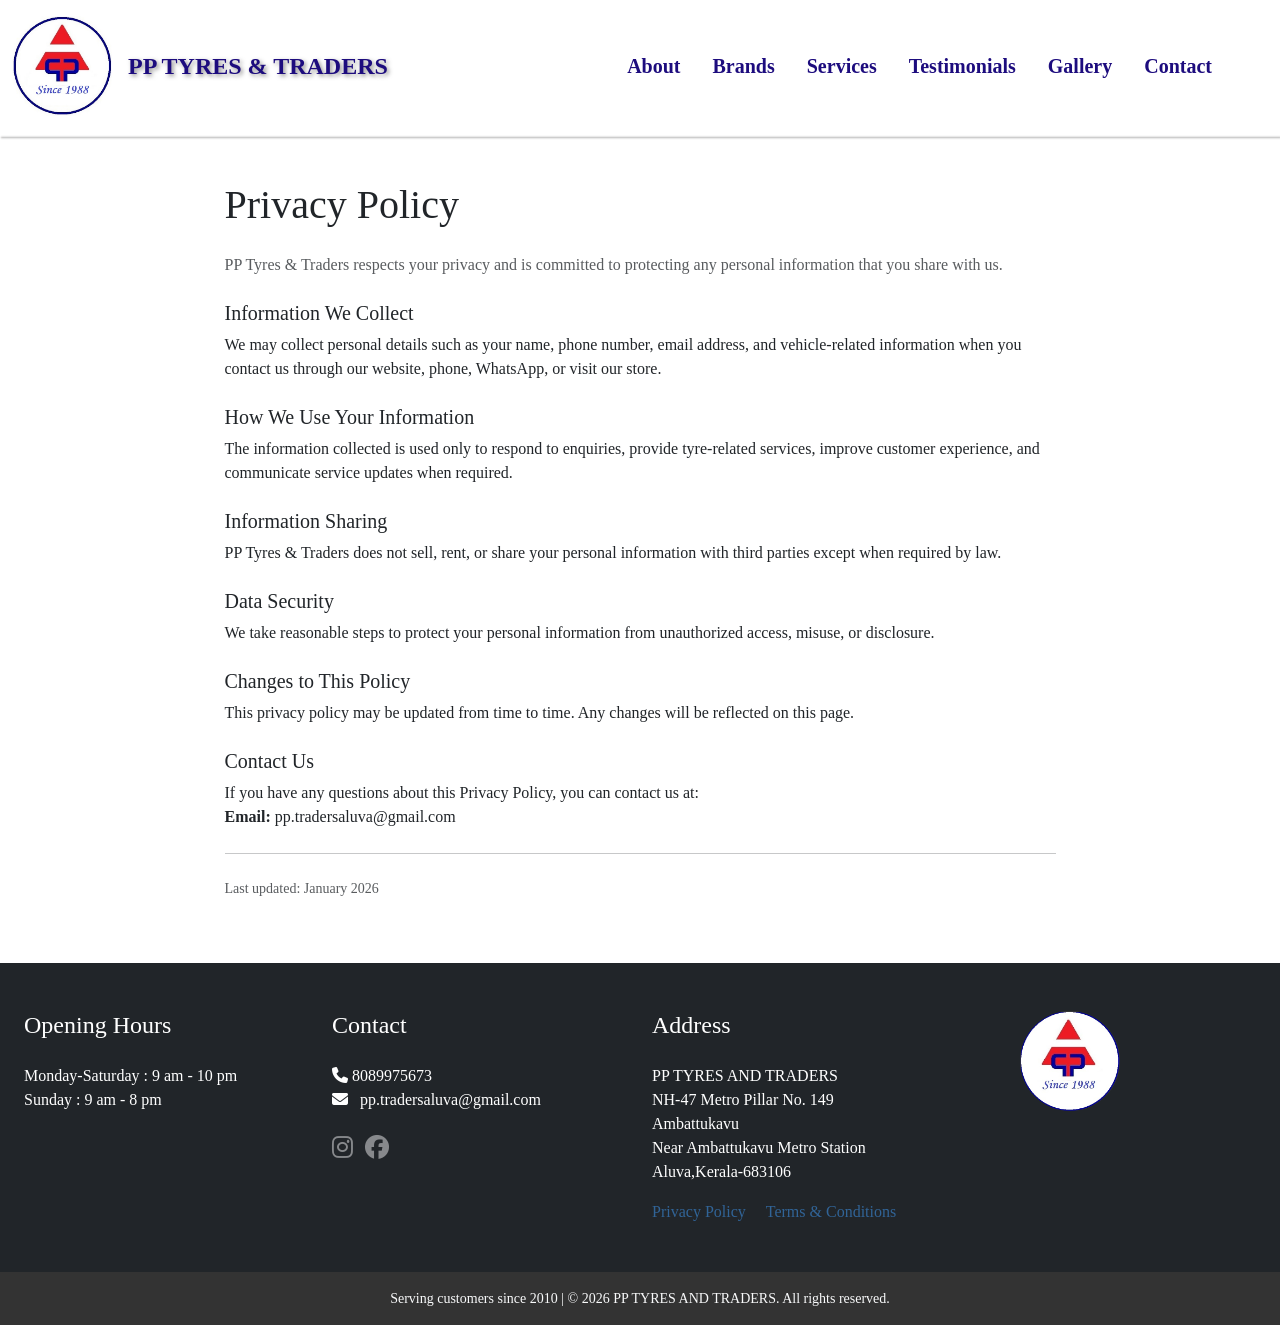
<file: privacy-policy.html>
<!DOCTYPE html>
<html lang="en">
<head>
  
  <meta charset="UTF-8">
  <meta name="viewport" content="width=device-width, initial-scale=1.0">

  <title>Privacy Policy | PP Tyres & Traders, Aluva</title>

  <meta name="description"
        content="Privacy policy of PP Tyres & Traders, Aluva. Learn how we collect, use, and protect customer information when you visit our website or contact us.">

  <meta name="robots" content="index, follow">

  <!-- Canonical -->
  <link rel="canonical" href="https://pptyres.com/privacy-policy.html">

  <!-- Favicon & Icons -->
  <link rel="icon" href="/favicon.ico" sizes="any">
  <link rel="apple-touch-icon" href="/apple-touch-icon.png">

   <!-- bootstrap -->
    <link
    href="https://cdn.jsdelivr.net/npm/bootstrap@5.3.6/dist/css/bootstrap.min.css"
    rel="stylesheet"
    integrity="sha384-4Q6Gf2aSP4eDXB8Miphtr37CMZZQ5oXLH2yaXMJ2w8e2ZtHTl7GptT4jmndRuHDT"
    crossorigin="anonymous"
  />
   <script
      src="https://cdn.jsdelivr.net/npm/bootstrap@5.3.6/dist/js/bootstrap.bundle.min.js"
      integrity="sha384-j1CDi7MgGQ12Z7Qab0qlWQ/Qqz24Gc6BM0thvEMVjHnfYGF0rmFCozFSxQBxwHKO"
      crossorigin="anonymous"
    ></script>
    <!-- google fonts -->
    <link rel="preconnect" href="https://fonts.googleapis.com" />
    <link rel="preconnect" href="https://fonts.gstatic.com" crossorigin />
    <link
      href="https://fonts.googleapis.com/css2?family=Hedvig+Letters+Serif:opsz@12..24&display=swap"
      rel="stylesheet"
    />
    <!-- css -->
    <link rel="stylesheet" href="./style.css" />
    
    <!-- font awesome -->
    <link
      rel="stylesheet"
      href="https://cdnjs.cloudflare.com/ajax/libs/font-awesome/6.7.2/css/all.min.css"
      />
   
    
    <script src="https://cdnjs.cloudflare.com/ajax/libs/wow/1.1.2/wow.min.js"></script>

    <script type="text/javascript">
      new WOW().init();
    </script>


</head>
<body>
 <div >
      <nav class="navbar navbar-expand-lg py-lg-3">
        <div class="container-fluid">
          <a          
            href="index.html" 
            ><img class="wow bounceInLeft" src="./images/logo.png" alt="P P Tyres and Traders-Trusted tyre shop near Ambattukavu Metro Station Ernakulam" id="logo"
          /></a>
          <div class="title fs-sm-5 fs-4 d-none d-sm-block px-3">
            PP TYRES & TRADERS
          </div>
          <button
            class="navbar-toggler"
            type="button"
            data-bs-toggle="collapse"
            data-bs-target="#navbarSupportedContent"
            aria-controls="navbarSupportedContent"
            aria-expanded="false"
            aria-label="Toggle navigation"
          >
            <span class="navbar-toggler-icon"></span>
          </button>
          <div class="collapse navbar-collapse" id="navbarSupportedContent">
            <ul
              class="navbar-nav ms-auto me-5 mb-2 mb-lg-0 d-flex align-items-lg-center fs-5"
              id="nav"
            >
             
              <li class="nav-item">
                <a class="nav-link me-3" href="index.html">About</a>
              </li>
             <li class=" nav-item ">
                        <a class="nav-link me-3" href="index.html">Brands</a>                      
                      </li>
              <li class="nav-item">
                <a class="nav-link me-3" href="index.html">Services</a>
              </li>
              <li class="nav-item">
                <a class="nav-link me-3" href="index.html">Testimonials</a>
              </li>
              <li class="nav-item">
                <a class="nav-link me-3" href="gallery.html" target="_blank">Gallery</a>
              </li>
              <li class="nav-item">
                <a class="nav-link" href="contact.html">Contact</a>
              </li>
            </ul>
          </div>
        </div>
      </nav>
    </div>
    <div class="hr"></div>  
    <h1 class="visually-hidden">
  Contact Tyre Shop in Ernakulam – P P Tyres and Traders
</h1>
  <div class="container py-5">
    <div class="row justify-content-center">
      <div class="col-lg-9">

        <h1 class="mb-4">Privacy Policy</h1>

        <p class="text-muted">
          PP Tyres & Traders respects your privacy and is committed to protecting
          any personal information that you share with us.
        </p>

        <h5 class="mt-4">Information We Collect</h5>
        <p>
          We may collect personal details such as your name, phone number,
          email address, and vehicle-related information when you contact us
          through our website, phone, WhatsApp, or visit our store.
        </p>

        <h5 class="mt-4">How We Use Your Information</h5>
        <p>
          The information collected is used only to respond to enquiries,
          provide tyre-related services, improve customer experience, and
          communicate service updates when required.
        </p>

        <h5 class="mt-4">Information Sharing</h5>
        <p>
          PP Tyres & Traders does not sell, rent, or share your personal
          information with third parties except when required by law.
        </p>

        <h5 class="mt-4">Data Security</h5>
        <p>
          We take reasonable steps to protect your personal information
          from unauthorized access, misuse, or disclosure.
        </p>

        <h5 class="mt-4">Changes to This Policy</h5>
        <p>
          This privacy policy may be updated from time to time. Any changes
          will be reflected on this page.
        </p>

        <h5 class="mt-4">Contact Us</h5>
        <p>
          If you have any questions about this Privacy Policy, you can contact us at:
          <br>
          <strong>Email:</strong> pp.tradersaluva@gmail.com
        </p>

        <hr class="my-4">

        <p class="small text-muted">
          Last updated: January 2026
        </p>

      </div>
    </div>
  </div>
    <!--/start-footer-section-->
    <div id="contact">
      <div class="footer-section py-5 bg-dark">
        <div class="container-fluid">
          <div class="row">
            <div class="col-md-3 ps-lg-4">
              <div class="w-100">
                <h4 class="mb-4 ">Opening Hours</h4>
                <div class="footer-head"></div>
                <p>
                  Monday-Saturday : 9 am - 10 pm<br />
                  Sunday : 9 am - 8 pm
                </p>
              </div>
            </div>
            <div class="col-md-3">
              <div class="w-100">
                <h4 class="mb-4">Contact</h4>
                <div class="footer-icons">
                  <p>
                    <i class="fa-solid fa-phone"></i> 8089975673 <br />
                    <i class="fa-solid fa-envelope"></i>
                    &nbsp;&#9;pp.tradersaluva@gmail.com
                  </p>
                  <div class="mt-4">
                    <a
                      href="https://www.instagram.com/pp_tyres_and_traders?igsh=MWFnamhsM2dxbGQycA==" target="_blank"
                      ><i
                        class="fa-brands fa-instagram fa-xl me-2"
                        style="color: #87898c"
                      ></i
                    ></a>
                    <a href="https://www.facebook.com/share/15LgKvgVAB/" target="_blank">
                      <i
                        class="fa-brands fa-facebook fa-xl"
                        style="color: #87898c"
                      ></i>
                    </a>
                  </div>
                </div>
              </div>
            </div>
            <div class="col-md-3">
              <div class="w-100">
                <h4 class="mb-4 mt-4 mt-lg-0">Address</h4>
                <div class="flickr-grid">
                  <p>
                    PP TYRES AND TRADERS<br />
                    NH-47 Metro Pillar No. 149 <br />
                    Ambattukavu<br />
                    Near Ambattukavu Metro Station<br />
                    Aluva,Kerala-683106
                  </p>
                </div>
                <div class="my-3 my-lg-0 mt-lg-3">
  <a href="/privacy-policy.html" class="legal-link">
    Privacy Policy
  </a>
  <a href="/terms-and-conditions.html" class="legal-link ms-3">
    Terms & Conditions
  </a>
</div>
              </div>
            </div>
            <div class="col-md-3">
              <div class="footer-logo w-100 ps-md-5">
                <a href="index.html"
                  ><img
                    src="images/footer-logo.jpg"
                    class="rounded-circle"
                    alt="P P Tyres and Traders-Trusted tyre shop near Ambattukavu Metro Station Ernakulam"
                /></a>
              </div>
            </div>
          </div>
        </div>
      </div>
    </div>
    <!--//end-footer-section-->
    <!-- copyright -->
    <div class="w-100 copyright">
      <p class="text-light text-center py-3">
  Serving customers since 2010 |
  © <span id="year"></span> PP TYRES AND TRADERS. All rights reserved.
</p>

<script>
  document.getElementById("year").textContent = new Date().getFullYear();
</script>

    </div>
    <!-- end of copyright --> 
</body>

</html>
</file>
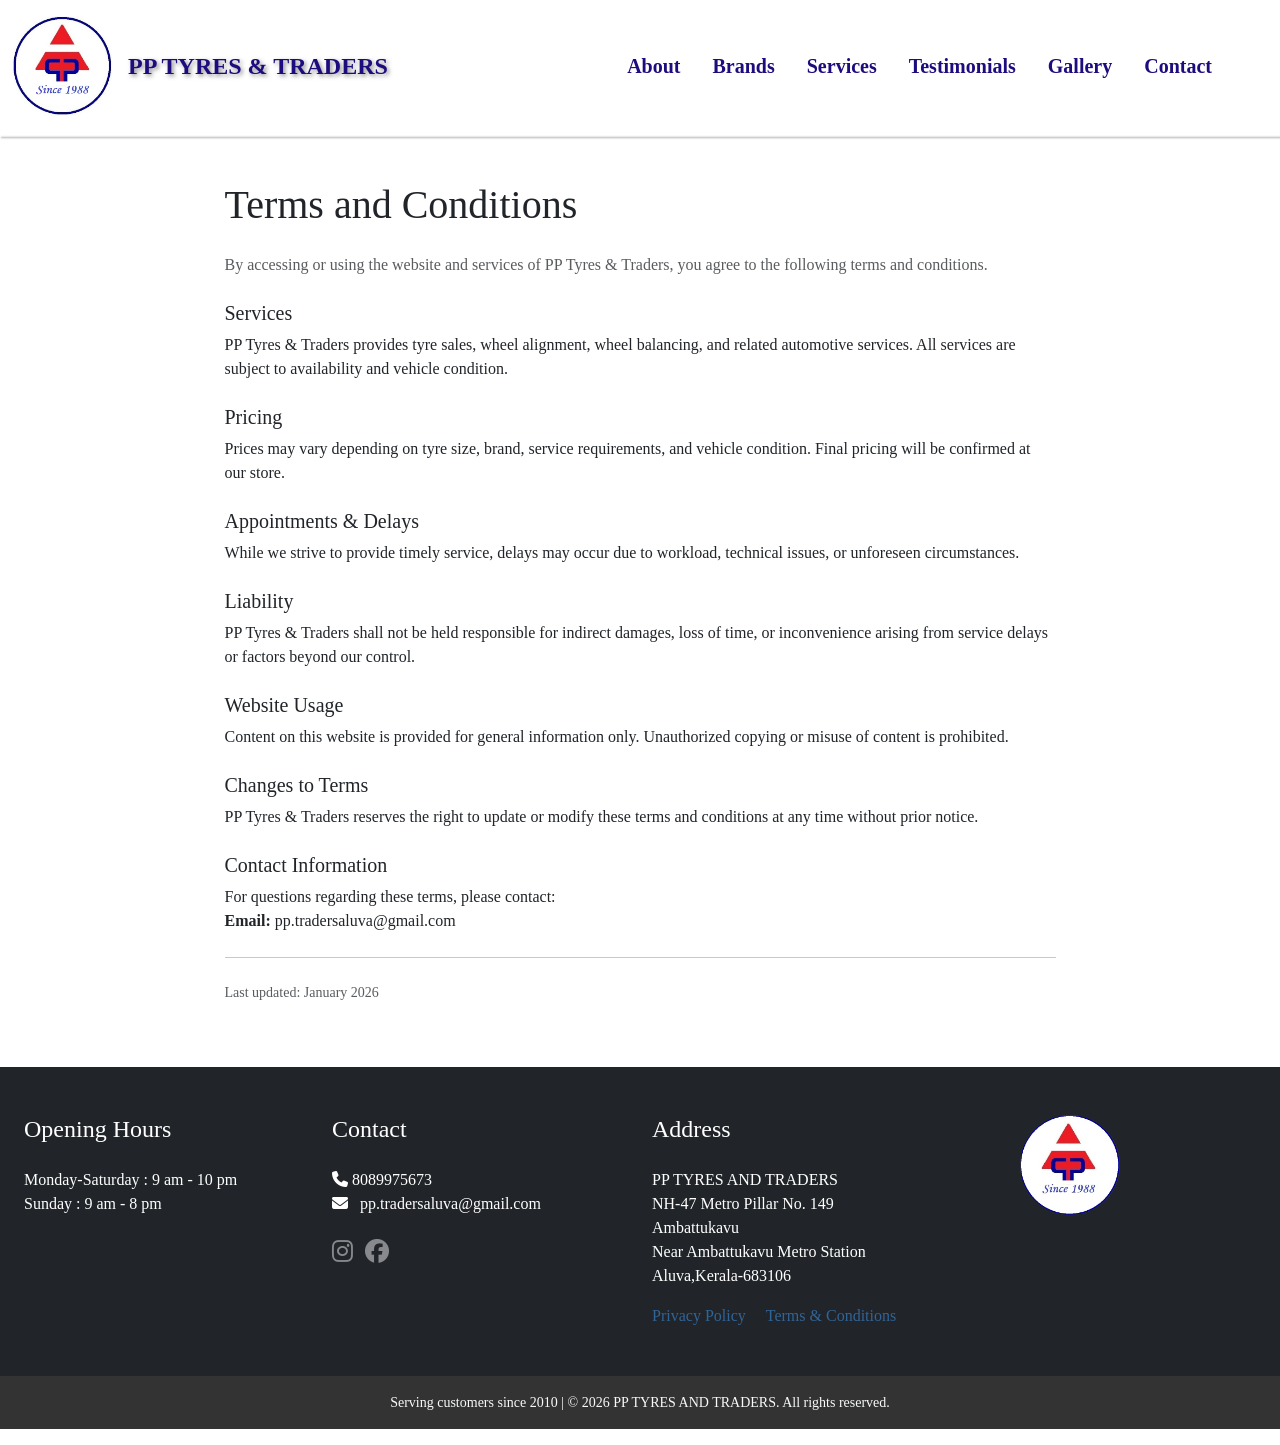
<file: terms-and-conditions.html>
<!DOCTYPE html>
<html lang="en">
<head>

  <meta charset="UTF-8">
  <meta name="viewport" content="width=device-width, initial-scale=1.0">

  <title>Terms and Conditions | PP Tyres & Traders, Aluva</title>

  <meta name="description"
        content="Terms and conditions for using PP Tyres & Traders website and services in Aluva, Ernakulam. Please read before using our services.">

  <meta name="robots" content="index, follow">

  <!-- Canonical -->
  <link rel="canonical" href="https://pptyres.com/terms-and-conditions.html">

  <!-- Favicon & Icons -->
  <link rel="icon" href="/favicon.ico" sizes="any">
  <link rel="apple-touch-icon" href="/apple-touch-icon.png">

 <!-- bootstrap -->
    <link
    href="https://cdn.jsdelivr.net/npm/bootstrap@5.3.6/dist/css/bootstrap.min.css"
    rel="stylesheet"
    integrity="sha384-4Q6Gf2aSP4eDXB8Miphtr37CMZZQ5oXLH2yaXMJ2w8e2ZtHTl7GptT4jmndRuHDT"
    crossorigin="anonymous"
  />
   <script
      src="https://cdn.jsdelivr.net/npm/bootstrap@5.3.6/dist/js/bootstrap.bundle.min.js"
      integrity="sha384-j1CDi7MgGQ12Z7Qab0qlWQ/Qqz24Gc6BM0thvEMVjHnfYGF0rmFCozFSxQBxwHKO"
      crossorigin="anonymous"
    ></script>
    <!-- google fonts -->
    <link rel="preconnect" href="https://fonts.googleapis.com" />
    <link rel="preconnect" href="https://fonts.gstatic.com" crossorigin />
    <link
      href="https://fonts.googleapis.com/css2?family=Hedvig+Letters+Serif:opsz@12..24&display=swap"
      rel="stylesheet"
    />
    <!-- css -->
    <link rel="stylesheet" href="./style.css" />
    
    <!-- font awesome -->
    <link
      rel="stylesheet"
      href="https://cdnjs.cloudflare.com/ajax/libs/font-awesome/6.7.2/css/all.min.css"
      />
   
    
    <script src="https://cdnjs.cloudflare.com/ajax/libs/wow/1.1.2/wow.min.js"></script>

    <script type="text/javascript">
      new WOW().init();
    </script>


</head>
<body>
 <div >
      <nav class="navbar navbar-expand-lg py-lg-3">
        <div class="container-fluid">
          <a          
            href="index.html" 
            ><img class="wow bounceInLeft" src="./images/logo.png" alt="P P Tyres and Traders-Trusted tyre shop near Ambattukavu Metro Station Ernakulam" id="logo"
          /></a>
          <div class="title fs-sm-5 fs-4 d-none d-sm-block px-3">
            PP TYRES & TRADERS
          </div>
          <button
            class="navbar-toggler"
            type="button"
            data-bs-toggle="collapse"
            data-bs-target="#navbarSupportedContent"
            aria-controls="navbarSupportedContent"
            aria-expanded="false"
            aria-label="Toggle navigation"
          >
            <span class="navbar-toggler-icon"></span>
          </button>
          <div class="collapse navbar-collapse" id="navbarSupportedContent">
            <ul
              class="navbar-nav ms-auto me-5 mb-2 mb-lg-0 d-flex align-items-lg-center fs-5"
              id="nav"
            >
             
              <li class="nav-item">
                <a class="nav-link me-3" href="index.html">About</a>
              </li>
             <li class=" nav-item ">
                        <a class="nav-link me-3" href="index.html">Brands</a>                      
                      </li>
              <li class="nav-item">
                <a class="nav-link me-3" href="index.html">Services</a>
              </li>
              <li class="nav-item">
                <a class="nav-link me-3" href="index.html">Testimonials</a>
              </li>
              <li class="nav-item">
                <a class="nav-link me-3" href="gallery.html" target="_blank">Gallery</a>
              </li>
              <li class="nav-item">
                <a class="nav-link" href="contact.html">Contact</a>
              </li>
            </ul>
          </div>
        </div>
      </nav>
    </div>
    <div class="hr"></div>  
    <h1 class="visually-hidden">
  Contact Tyre Shop in Ernakulam – P P Tyres and Traders
</h1>
  <div class="container py-5">
    <div class="row justify-content-center">
      <div class="col-lg-9">

        <h1 class="mb-4">Terms and Conditions</h1>

        <p class="text-muted">
          By accessing or using the website and services of PP Tyres & Traders,
          you agree to the following terms and conditions.
        </p>

        <h5 class="mt-4">Services</h5>
        <p>
          PP Tyres & Traders provides tyre sales, wheel alignment, wheel balancing,
          and related automotive services. All services are subject to availability
          and vehicle condition.
        </p>

        <h5 class="mt-4">Pricing</h5>
        <p>
          Prices may vary depending on tyre size, brand, service requirements,
          and vehicle condition. Final pricing will be confirmed at our store.
        </p>

        <h5 class="mt-4">Appointments & Delays</h5>
        <p>
          While we strive to provide timely service, delays may occur due to
          workload, technical issues, or unforeseen circumstances.
        </p>

        <h5 class="mt-4">Liability</h5>
        <p>
          PP Tyres & Traders shall not be held responsible for indirect damages,
          loss of time, or inconvenience arising from service delays or factors
          beyond our control.
        </p>

        <h5 class="mt-4">Website Usage</h5>
        <p>
          Content on this website is provided for general information only.
          Unauthorized copying or misuse of content is prohibited.
        </p>

        <h5 class="mt-4">Changes to Terms</h5>
        <p>
          PP Tyres & Traders reserves the right to update or modify these terms
          and conditions at any time without prior notice.
        </p>

        <h5 class="mt-4">Contact Information</h5>
        <p>
          For questions regarding these terms, please contact:
          <br>
          <strong>Email:</strong> pp.tradersaluva@gmail.com
        </p>

        <hr class="my-4">

        <p class="small text-muted">
          Last updated: January 2026
        </p>

      </div>
    </div>
  </div>
    <!--/start-footer-section-->
    <div id="contact">
      <div class="footer-section py-5 bg-dark">
        <div class="container-fluid">
          <div class="row">
            <div class="col-md-3 ps-lg-4">
              <div class="w-100">
                <h4 class="mb-4 ">Opening Hours</h4>
                <div class="footer-head"></div>
                <p>
                  Monday-Saturday : 9 am - 10 pm<br />
                  Sunday : 9 am - 8 pm
                </p>
              </div>
            </div>
            <div class="col-md-3">
              <div class="w-100">
                <h4 class="mb-4">Contact</h4>
                <div class="footer-icons">
                  <p>
                    <i class="fa-solid fa-phone"></i> 8089975673 <br />
                    <i class="fa-solid fa-envelope"></i>
                    &nbsp;&#9;pp.tradersaluva@gmail.com
                  </p>
                  <div class="mt-4">
                    <a
                      href="https://www.instagram.com/pp_tyres_and_traders?igsh=MWFnamhsM2dxbGQycA==" target="_blank"
                      ><i
                        class="fa-brands fa-instagram fa-xl me-2"
                        style="color: #87898c"
                      ></i
                    ></a>
                    <a href="https://www.facebook.com/share/15LgKvgVAB/" target="_blank">
                      <i
                        class="fa-brands fa-facebook fa-xl"
                        style="color: #87898c"
                      ></i>
                    </a>
                  </div>
                </div>
              </div>
            </div>
            <div class="col-md-3">
              <div class="w-100">
                <h4 class="mb-4 mt-4 mt-lg-0">Address</h4>
                <div class="flickr-grid">
                  <p>
                    PP TYRES AND TRADERS<br />
                    NH-47 Metro Pillar No. 149 <br />
                    Ambattukavu<br />
                    Near Ambattukavu Metro Station<br />
                    Aluva,Kerala-683106
                  </p>
                </div>
                <div class="my-3 my-lg-0 mt-lg-3">
  <a href="/privacy-policy.html" class="legal-link">
    Privacy Policy
  </a>
  <a href="/terms-and-conditions.html" class="legal-link ms-3">
    Terms & Conditions
  </a>
</div>
              </div>
            </div>
            <div class="col-md-3">
              <div class="footer-logo w-100 ps-md-5">
                <a href="index.html"
                  ><img
                    src="images/footer-logo.jpg"
                    class="rounded-circle"
                    alt="P P Tyres and Traders-Trusted tyre shop near Ambattukavu Metro Station Ernakulam"
                /></a>
              </div>
            </div>
          </div>
        </div>
      </div>
    </div>
    <!--//end-footer-section-->
    <!-- copyright -->
    <div class="w-100 copyright">
      <p class="text-light text-center py-3">
  Serving customers since 2010 |
  © <span id="year"></span> PP TYRES AND TRADERS. All rights reserved.
</p>

<script>
  document.getElementById("year").textContent = new Date().getFullYear();
</script>

    </div>
    <!-- end of copyright --> 
</body>

</html>
</file>
<file: style.css>
*{
    font-family: 'Times New Roman', Times, serif;
    margin: 0px;
    padding: 0px;
}
html{
    scroll-behavior: smooth;
}


#logo{
    width: 100px;
    height: 100px;
}

.carousel-inner{
    margin-top: 130px;
  }
@media screen and (max-width: 768px) {
  .carousel-inner{
    margin-top: 0px;
  }
}
@media screen and (max-width: 768px) {
  #logo {
       width: 50px;
    height: 50px;
  }
}
.carousel img{
  
  width: 100%;
  animation: zoom 8s infinite;

}
@keyframes zoom {
 0% {
    scale: 100%;
  }
  50% {
    scale: 105%;
  }
  100% {
    scale: 100%;
  }
}
.hr{
 
 height: 1px; 
 box-shadow: 1px 5px 2px #979595;

}
#nav a{

     color:rgb(29, 12, 126);
     font-weight: bold;
}
#nav a:hover{
  background-color: white;
  
}
#main{
  width: 100%;
  position: absolute;
  top: 0px;
  z-index: 100;
 
 

}



.dropdown-menu{
  display: none;
}
.products:hover{
  .dropdown-menu{
    display: block;
  }

}
.title{
 color:rgb(29, 12, 126);
 font-weight: bold;
  text-shadow: 2px 2px 4px #757474cb
}


h3:before {
    margin-left: -50%;
    text-align: right;
}
.enquiry-bar{
	padding: 20px ;
	font-size: 16px;
	font-style: italic;

	
 }

 .enquiry-bar img{
	width: 20px ;
	height: 20px;
 }
 .enquiry-bar a{
	color: #272727;
    text-decoration: none;
 }
 img.mail {
	width: 20px ;
	height: 20px;
 }
 img.whatsapp{
	width: 35px ;
	height: 35px;
 }

.bounceInLeft{
   
  animation: bounceInLeft 2s ;
  animation-delay: 0.6s;
}


@-webkit-keyframes bounceInLeft {
  0% {
    opacity: 0;
    -webkit-transform: translateX(-2000px);
    transform: translateX(-2000px);
  }

  60% {
    opacity: 1;
    -webkit-transform: translateX(30px);
    transform: translateX(30px);
  }

  80% {
    -webkit-transform: translateX(-10px);
    transform: translateX(-10px);
  }

  100% {
    -webkit-transform: translateX(0);
    transform: translateX(0);
  }
}

@keyframes bounceInLeft {
  0% {
    opacity: 0;
    -webkit-transform: translateX(-2000px);
    -ms-transform: translateX(-2000px);
    transform: translateX(-2000px);
  }

  60% {
    opacity: 1;
    -webkit-transform: translateX(30px);
    -ms-transform: translateX(30px);
    transform: translateX(30px);
  }

  80% {
    -webkit-transform: translateX(-10px);
    -ms-transform: translateX(-10px);
    transform: translateX(-10px);
  }

  100% {
    -webkit-transform: translateX(0);
    -ms-transform: translateX(0);
    transform: translateX(0);
  }
}
@-webkit-keyframes zoomInLeft {
  0% {
    opacity: 0;
    -webkit-transform: scale(.1) translateX(-2000px);
    transform: scale(.1) translateX(-2000px);
    -webkit-animation-timing-function: ease-in-out;
    animation-timing-function: ease-in-out;
  }

  60% {
    opacity: 1;
    -webkit-transform: scale(.475) translateX(48px);
    transform: scale(.475) translateX(48px);
    -webkit-animation-timing-function: ease-out;
    animation-timing-function: ease-out;
  }
}

@keyframes zoomInLeft {
  0% {
    opacity: 0;
    -webkit-transform: scale(.1) translateX(-2000px);
    -ms-transform: scale(.1) translateX(-2000px);
    transform: scale(.1) translateX(-2000px);
    -webkit-animation-timing-function: ease-in-out;
    animation-timing-function: ease-in-out;
  }

  60% {
    opacity: 1;
    -webkit-transform: scale(.475) translateX(48px);
    -ms-transform: scale(.475) translateX(48px);
    transform: scale(.475) translateX(48px);
    -webkit-animation-timing-function: ease-out;
    animation-timing-function: ease-out;
  }
}

.zoomInLeft {
   animation: zoomInLeft 2s ;
  animation-delay: 0.6s;
}

/* about */

.para{
    text-align: justify;
    color: #606060;
    font-size: 15px;
    line-height: 30px;
    font-weight: 400;
}
@media screen and (min-width: 1500px) {
  .para {
   font-size: 20px;
   line-height: 40px;
 text-align: justify;
    color: #606060;
     font-weight: 400;
  }
}
.shop_name,.motto{
    color:#8f2828;
    font-weight: 500;
    font-size: 20px;
}
.motto{
    padding-top: 10px;
}
.rating{
    display: flex;
    justify-content: center;
    align-items: center;
   
}
.rating img{
    
    max-width: 200px;
    max-height: 200px;
    border: 5px solid rgb(240, 92, 92);
  
    animation: blink 2s infinite; 
  }
  
   @keyframes blink {
    0% {
      opacity: 1;
    }
  
    50% {
      opacity: 0;
    }
  
    100% {
      opacity: 1;
    }
  

   }
.brand-logo img{
    width: 180px;
    height: 80px;
}

@media screen and (max-width: 768px) {
  .brand-logo img{
    width: 90px;
    height:40px;
  }
}
.service-grid img{
    width: 100%;
   
}
.service-grid{
    background-color: #eee;
      height: 100%;
}
.service-grid h3{
  text-transform: uppercase;
  font-size: medium;
  font-weight: 600;
  margin: 30px 0px;
}
.service-grid p{
  color: #969292;
  text-align: justify;
  font-size: 14px;
}
.service-grid:hover,.service-grid p:hover{
  background-color: #722c2c;
  color: white;
  
}

/*----testimonial-section----*/
	
.testimonials-container {
	display: flex;
	gap: 32px;
	max-width: 1200px;
	margin-inline: auto;
	height: 700px;
	width: 100%;
	padding: 24px;
	margin: 50px 0 50px 0;
  }
  .testimonial-section{
	margin-top: 60px;
  }
  
  .column {
	height: 100%;
	overflow: hidden;
	mask-image: linear-gradient(
	  to bottom,
	  transparent 0%,
	  black 15%,
	  black 85%,
	  transparent 100%
	);
  }
  
  .testimonials {
	display: flex;
	flex-direction: column;
	gap: 24px;
	animation-timing-function: linear;
	animation-iteration-count: infinite;
  }
  
  .column:hover .testimonials {
	animation-play-state: paused;
  }
  
  .card {
	background:#f0f2f5 ;
  border-radius: 36px;
 border: none;
 padding: 2px;
  }
  
  .card .profile img {
	width: 100%;
	height: 100%;
	box-shadow: 0 4px 6px -1px rgba(0, 0, 0, 0.1);
	border-radius: 36px;
 
  }
   
  .column:nth-child(1) .testimonials {
	animation-name: scrollUp;
	animation-duration: 23s;
  }
  
  .column:nth-child(2) .testimonials {
	animation-name: scrollDown;
	animation-duration: 50s;
  }
  
  .column:nth-child(3) .testimonials {
	animation-name: scrollUp;
	animation-duration: 30s;
  }
  
  @keyframes scrollUp {
	from {
	  transform: translateY(0);
	}
	to {
	  transform: translateY(-50%);
	}
  }
  
  @keyframes scrollDown {
	from {
	  transform: translateY(-50%);
	}
	to {
	  transform: translateY(0);
	}
  }
  
  @media (max-width: 768px) {
	.testimonials-container {
	  gap: 16px;
	  padding: 16px;
	}
	.column:nth-child(3) {
	  display: none;
	}
  
	.column:hover .testimonials {
	  animation-play-state: running;
	}
  }
  
  @media (max-width: 640px) {
	.column {
	  display: none;
	}
  
	.column:first-child {
	  display: block;
	}
  }	

  .footer-logo img{
    height: 100px;
    width: 100px;
  }
  .footer-section {
    color: white;
   
  }
  .copyright{
    background-color: #333;
    font-size: 14px;
  }

  /* call-to-action */
  .call-to-action {
	position: fixed;
	bottom: 70px;
	right: 20px;
	z-index: 100000;
}
.call-to-action img{
	width: 60px;
	height: 60px;
}
/*Scroll to Top*/
#scroll-to-top {
    position: fixed;
    bottom: 20px;
    right: 30px;
   
    background-color: #eee;
    border: none;
	width: 40px;
	height: 40px;
	border-radius: 50%;
    cursor: pointer;
    display: none; 
	align-content: center;
	text-align: center;
}
img.scroll_top{
	width: 20px;
	height: 20px;
}

.brands{
  min-height: 275px;
}
.brand-logo img{
  margin: 5px;
}

.gallery_img{
 margin-bottom: 10px;
 
}

/* links */

.quick-links {
  display: flex;
  gap: 20px;
  margin: 40px 0;
  flex-wrap: wrap;
}

.ql-card {
  flex: 1;
  min-width: 240px;
  padding: 22px;
  border: 1px solid #e6e6e6;
  border-radius: 12px;
  text-decoration: none;
  background: #fff;
  transition: all 0.3s ease;
}

.ql-card:hover {
  border-color: #0a2a7a;
  box-shadow: 0 8px 24px rgba(0,0,0,0.08);
  transform: translateY(-3px);
}

.ql-title {
  display: block;
  font-size: 18px;
  font-weight: 600;
  color: #0a2a7a;
  margin-bottom: 6px;
}

.ql-text {
  font-size: 14px;
  color: #555;
}

.gallery-cta {
  margin: 50px 0 20px;
  padding: 30px;
  background: #f8f9fb;
  border-radius: 14px;
  text-align: center;
}

.gallery-cta p {
  font-size: 16px;
  color: #333;
  margin-bottom: 14px;
}

.cta-btn {
  display: inline-block;
  padding: 12px 26px;
  background: #0a2a7a;
  color: #fff;
  border-radius: 30px;
  text-decoration: none;
  font-size: 14px;
  transition: background 0.3s ease;
}

.cta-btn:hover {
  background: #081f5c;
}

.contact-trust {
  font-size: 14px;
  color: #555;
  margin: 25px 0;
}

.contact-trust a {
  color: #0a2a7a;
  text-decoration: none;
  font-weight: 500;
}

.contact-trust a:hover {
  text-decoration: underline;
}

.footer-section a.legal-link {
  color: #316497;
  text-decoration: none;
}

.footer-section a.legal-link:hover {
  color: #ffffff;
  text-decoration: underline;
}
</file>
